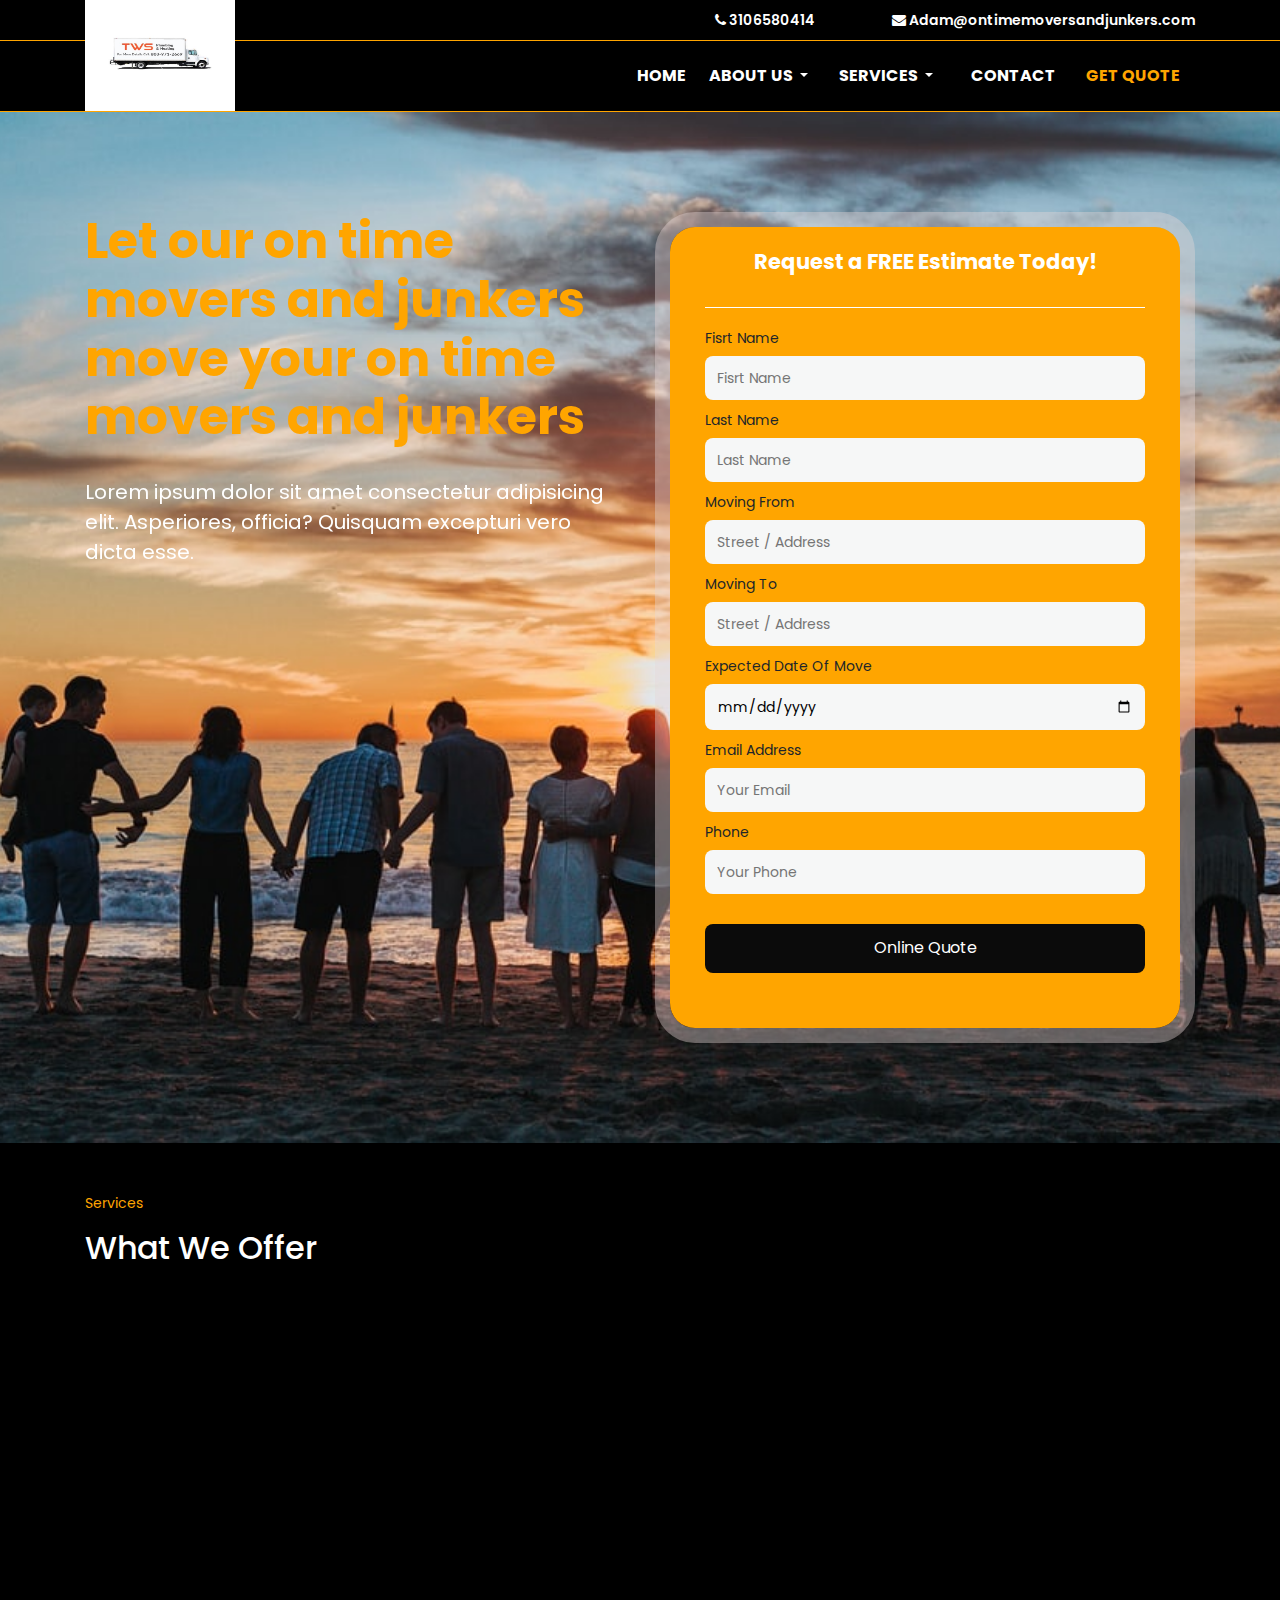
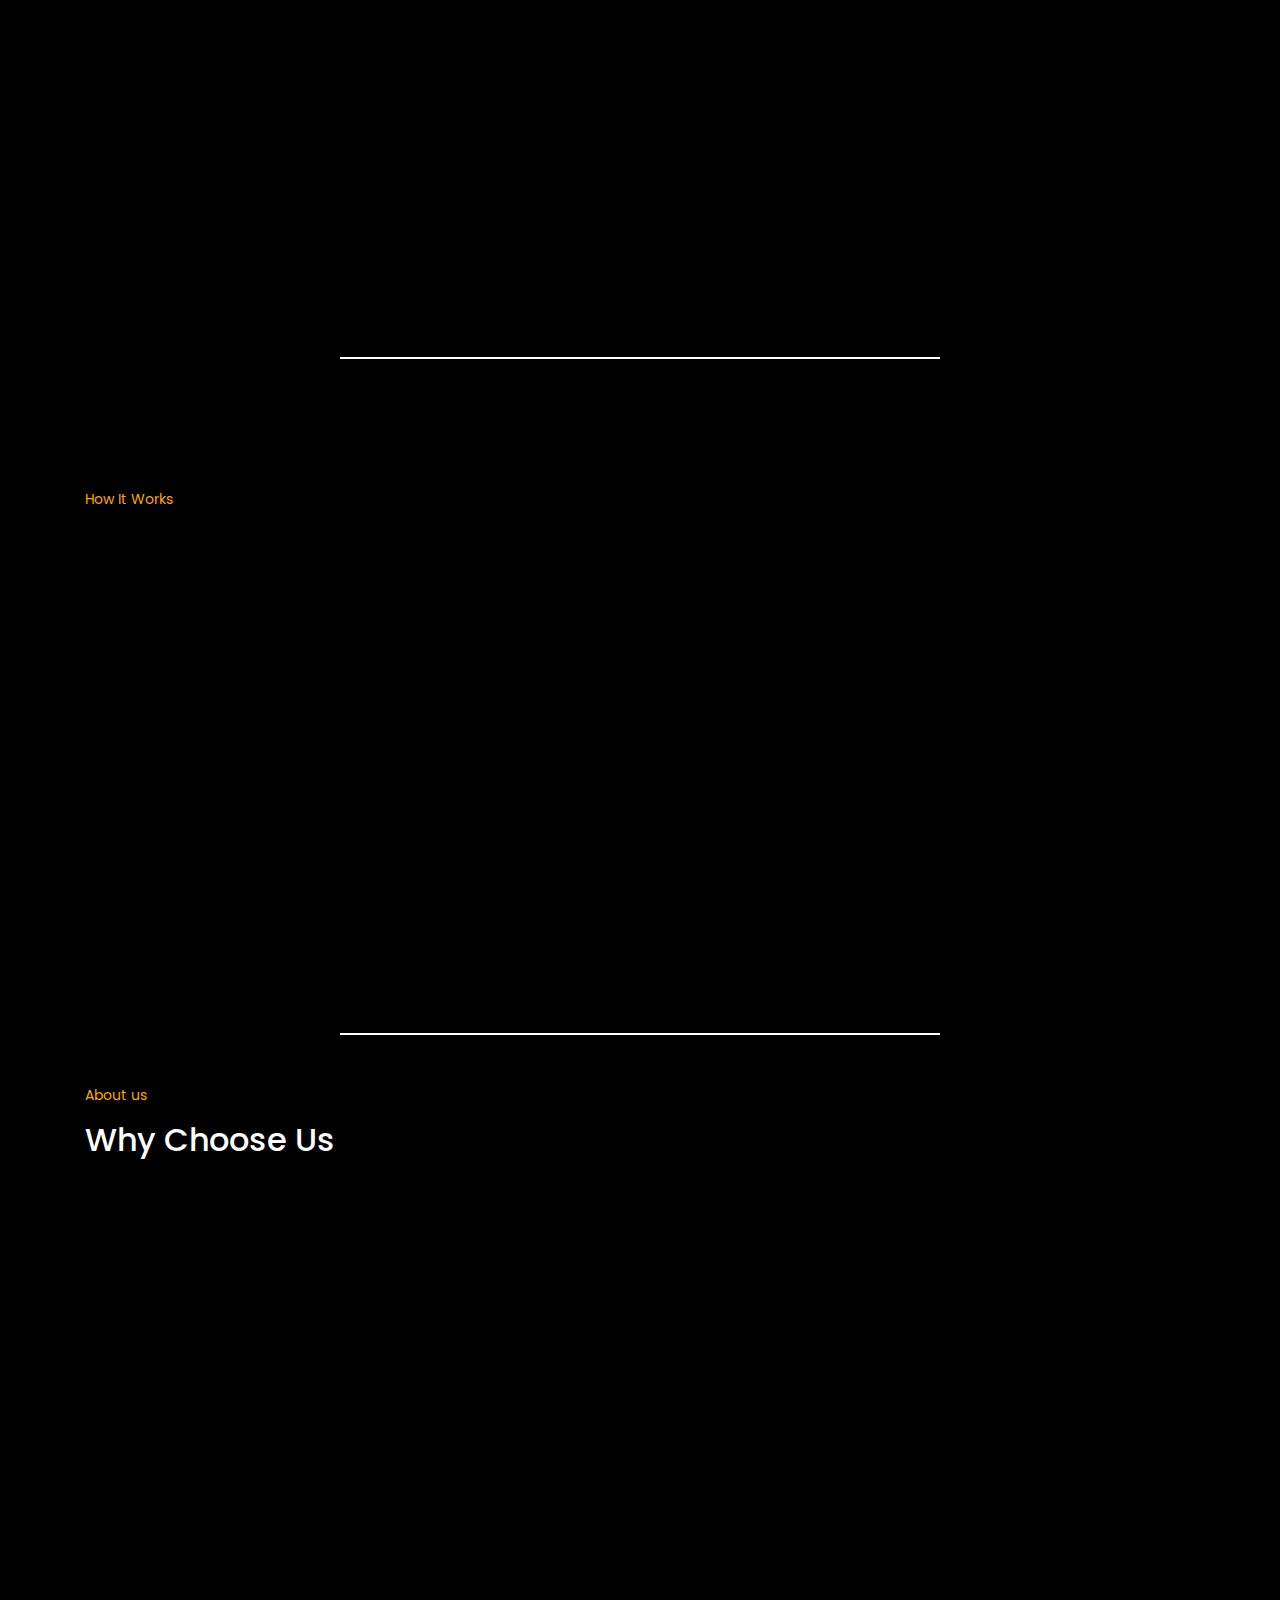
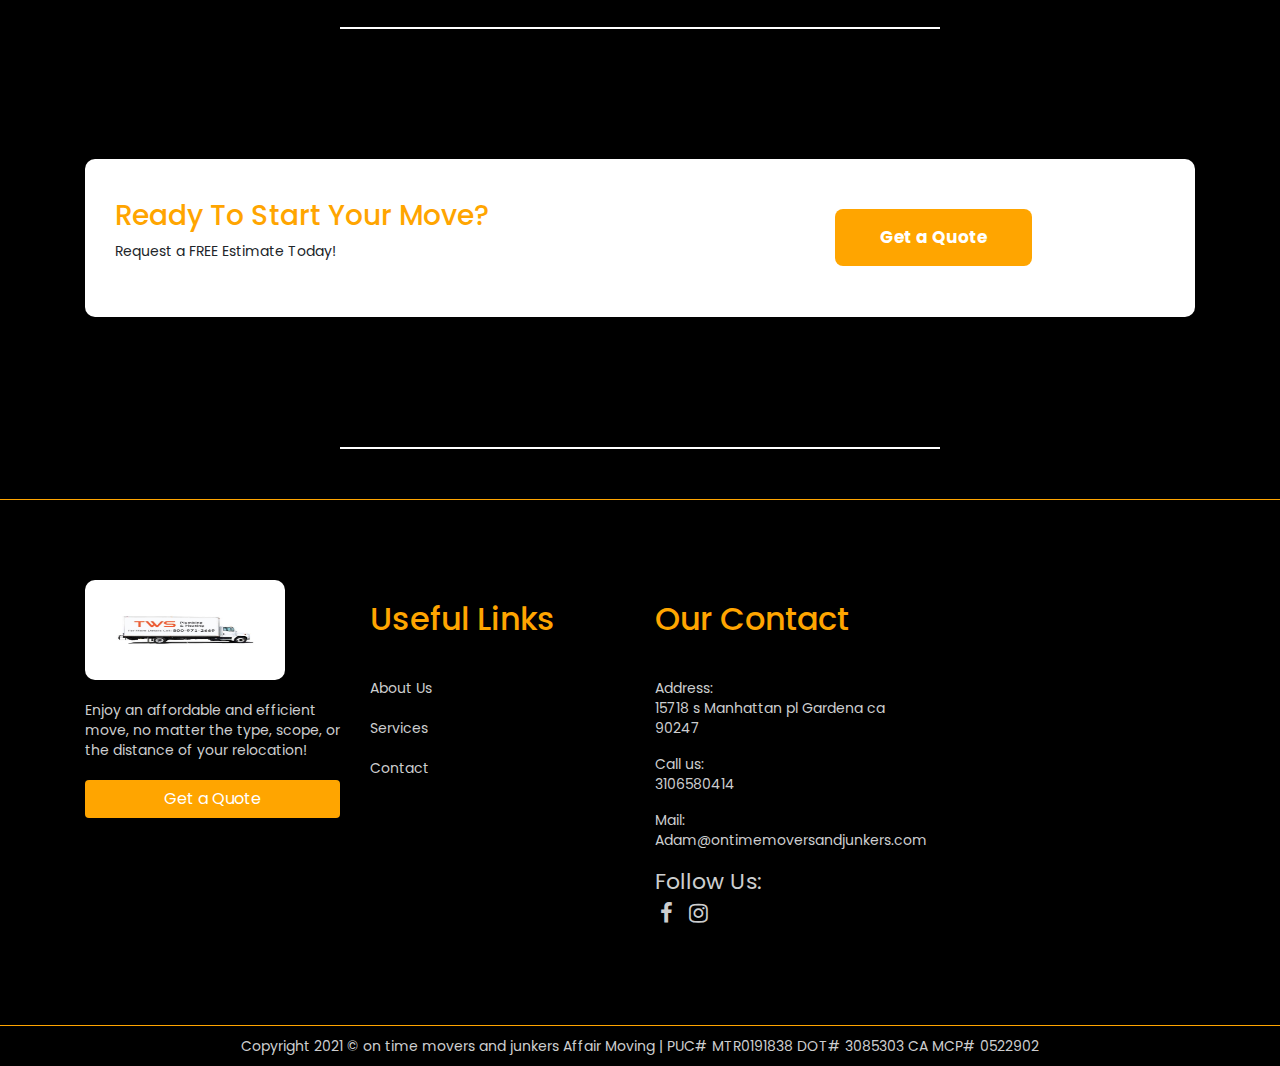
<file: index.html>
<!DOCTYPE html>
<html lang="en">

<head>
  <meta charset="UTF-8">
  <meta name="viewport" content="width=device-width, initial-scale=1.0">
  <title>Home</title>
  <!-- <link rel="stylesheet" href="https://cdnjs.cloudflare.com/ajax/libs/animate.css/4.1.1/animate.min.css" /> -->
  <link href="https://unpkg.com/aos@2.3.1/dist/aos.css" rel="stylesheet">
  <link rel="stylesheet" href="./css/font-awesome.min.css">
  <link rel="stylesheet" href="./css/bootstrap.min.css">
  <link rel="stylesheet" href="./css/style.css">
  <link rel="stylesheet" href="./css/global.css">
</head>

<body>

  <!-- Start Top Bar -->
  <div class="top-bar">
    <div class="container">
      <div class="row">
        <div class="col-lg-6 media-hide"></div>
        <div class="col-lg-6 co-md-12">
          <div class="widjet-top-bar">
            <div class="row text-right">
              <div class="col-md-4 ">
                <span><i class="fa fa-phone" aria-hidden="true"></i></span>
                <a href="tel:+3106580414"> 3106580414</a>
              </div>
              <div class="col-md-8">
                <span><i class="fa fa-envelope" aria-hidden="true"></i></span>
                <a href="mailto:Adam@ontimemoversandjunkers.com"> Adam@ontimemoversandjunkers.com</a>
              </div>
            </div>
          </div>
        </div>
      </div>
    </div>
  </div>
  <!-- End Top Bar -->

  <!-- Start Navbar  -->
  <nav class="navbar navbar-expand-lg navbar-dark">
    <div class="container">
      <a class="navbar-brand" href="./index.html">
        <img class="img-fluid" width="100px" height="100px" src="./images/logo/index.jpeg" alt="">
      </a>
      <button class="navbar-toggler" type="button" data-toggle="collapse" data-target="#navbarSupportedContent"
        aria-controls="navbarSupportedContent" aria-expanded="false" aria-label="Toggle navigation">
        <span class="navbar-toggler-icon"></span>
      </button>

      <div class="collapse navbar-collapse" id="navbarSupportedContent">
        <ul class="navbar-nav ml-auto">
          <li class="nav-item">
            <a class="nav-link" href="./index.html">Home </a>
          </li>
          <li class="nav-item dropdown active">
            <a class="nav-link dropdown-toggle" href="./about-us.html" id="navbarDropdown">
              About Us
            </a>
            <div class="dropdown-menu" aria-labelledby="navbarDropdown">
              <a class="dropdown-item" href="./testimonials.html">Testimonials</a>
            </div>
          </li>
          <li class="nav-item dropdown ">
            <a class="nav-link dropdown-toggle" href="./services.html" id="navbarDropdown" aria-haspopup="true">
              Services
            </a>
            <div class="dropdown-menu" aria-labelledby="navbarDropdown">
              <a class="dropdown-item" href="./commercial.html">Commercial Movers</a>
              <a class="dropdown-item" href="#">Residential Movers</a>
              <a class="dropdown-item" href="#">Last Minute Movers</a>
              <a class="dropdown-item" href="#">Local Movers</a>
              <a class="dropdown-item" href="#">Long Distance Movers</a>
              <a class="dropdown-item" href="#">Loading and Unloading Services</a>
            </div>
          </li>
          <li class="nav-item">
            <a class="nav-link" href="./contact-us.html">Contact</a>
          </li>
          <li class="nav-item">
            <a class="nav-link" style="color: orange !important;" href="#" data-toggle="modal" data-target="#get-quote"> Get Quote</a>
          </li>
        </ul>
      </div>
    </div>
  </nav>
  <!-- End Navbar -->

  <!-- Start Header -->
  <div class="main-header">
    <div class="container">
      <div class="row">
        <!-- Start Header Bolg -->
        <div class="col-md-6">
          <div class="header-blog">
            <h1 data-aos="fade-right" data-aos-easing="ease-in-out"> Let our on time movers and junkers move your on time movers and junkers</h1>
            <p data-aos="fade-right" data-aos-easing="ease-in-out"> Lorem ipsum dolor sit amet consectetur adipisicing
              elit. Asperiores, officia? Quisquam excepturi vero
              dicta esse.</p>
          </div>
        </div>
        <!-- Start Header Forme -->
        <div class="col-md-6">
          <div class="header-form" data-aos="fade-left" data-aos-easing="ease-in-out">
            <form action="">
              <p>Request a FREE Estimate Today!</p>

              <div class="mainform">
                <label for="name-from">Fisrt Name</label>
                <input type="text" name="name-from" id="" placeholder="Fisrt Name">
                <label for="last-from">Last Name</label>
                <input type="text" name="last-from" id="" placeholder="Last Name">
                <label for="address1">Moving From</label>
                <input type="text" name="address1" id="" placeholder="Street / Address ">
                <label for="address2">Moving To</label>
                <input type="text" name="address2" id="" placeholder="Street / Address ">
                <label for="moving-date">Expected Date Of Move </label>
                <input type="date" name="moving-date" id="">
                <label for="m-date">
                  Email Address</label>
                <input type="email" name="m-date" id="" placeholder="Your Email">
                <label for="m-messge">
                  Phone </label>
                <input type="text" name="m-phone" id="" placeholder="Your Phone">
                <!-- <label for="text-area">Details Of Your Move </label>
                <textarea name="text-area" id="" cols="30" rows="10" placeholder="Message"></textarea> -->
                <button class="btn-get-quote btn-dark">Online Quote</button>
              </div>
            </form>
          </div>
        </div>
      </div>
    </div>
  </div>
  <!-- End Header -->

  <!-- Start Services -->
  <div class="offer-serve">
    <div class="container">
      <p class="mini-title">Services</p>
      <h2 class="main-title">What We Offer</h2>
      <div class="row">
        <div class="col-md-4">
          <div class="offer-blog" data-aos="fade-right" data-aos-easing="ease-in-out">
            <a href="#">
              <img class="img-fluid" src="./images/offer/commercial_move.jpg" alt="">
              <h3>Commercial Movers </h3>
              <p>Keep your business functioning while moving your premises with our experienced commercial moving crew
                keeping things in order.</p>

              <span class="fa fa-arrow-right"></span>
            </a>
          </div>
        </div>

        <div class="col-md-4">
          <div class="offer-blog" data-aos="fade-up" data-aos-easing="ease-in-out">
            <a href="#">
              <img class="img-fluid" src="./images/offer/residential_move.jpg" alt="">
              <h3>Residential Movers </h3>
              <p>Enjoy a smooth and stress-free relocation of your home - on time movers and junkers Affair Moving will take care of your
                move while you take care of your on time movers and junkers.</p>

              <span class="fa fa-arrow-right"></span>
            </a>
          </div>
        </div>

        <div class="col-md-4">
          <div class="offer-blog" data-aos="fade-left" data-aos-easing="ease-in-out">
            <a href="#">
              <img class="img-fluid" src="./images/offer/last_minute_move.jpg" alt="">
              <h3>Last Minute Movers</h3>
              <p>Moving in a rush? This type of situation is not a cause for concern - you can relax with our
                experienced last-minute movers by your side.</p>

              <span class="fa fa-arrow-right"></span>
            </a>
          </div>
        </div>
      </div>
    </div>
  </div>
  <!-- End Services -->




  <!-- Start Border Section -->
  <div class="border-section"></div>
  <!-- End Border Section -->

  <!-- Start Section How It works -->
  <div class="how-work">
    <div class="container">
      <p class="mini-title">How It Works</p>
      <h2 class="main-title" data-aos="fade-right" data-aos-easing="ease-in-out">Your Moving Process</h2>
      <div class="row">
        <div class="col-md-4">
          <div class="works-blog" data-aos="fade-up" data-aos-easing="ease-in-out">
            <img class="img-fluid" src="./images/how-work/1-1.png" alt="">
            <h3>Contact Us</h3>
            <p>Get in touch with us: give us a call, e-mail us, or fill in a free, non-obligatory moving estimate on our
              website.</p>
          </div>
        </div>
        <div class="col-md-4">
          <div class="works-blog" data-aos="fade-up" data-aos-easing="ease-in-out">
            <img class="img-fluid" src="./images/how-work/2-1.png" alt="">
            <h3>Tell us about your moving needs</h3>
            <p>Let us know about the type of your move, its particularities, and the distance involved.</p>
          </div>
        </div>
        <div class="col-md-4">
          <div class="works-blog" data-aos="fade-up" data-aos-easing="ease-in-out">
            <img class="img-fluid" src="./images/how-work/3-1.png" alt="">
            <h3>Enjoy a safe, stress-free move</h3>
            <p>Sit back and enjoy your moving process while our reliable moving team tackles the challenges of your
              move.</p>
          </div>
        </div>
      </div>
    </div>
  </div>
  <!-- End Section How It works -->


  <!-- Start Border Section -->
  <div class="border-section"></div>
  <!-- End Border Section -->

  <!-- Start Section WHy Choose Us -->
  <div class="why-choose-us">
    <div class="container">
      <p class="mini-title">About us</p>
      <h2 class="main-title">Why Choose Us</h2>
      <div class="row">
        <div class="col-md-6">
          <div class="blog-choosing" data-aos="fade-up" data-aos-easing="ease-in-out">
            <p>As a knowledgeable and experienced moving company, on time movers and junkers Affair Moving has been proudly serving the
              Southern California region for many years. We understand how every single move requires special attention,
              which is why we boast a long line of satisfied customers. From commercial to residential moves,
              last-minute relocations to loading and unloading services – our team of professionals will get the job
              done. Rely on us and let experience, reputability, and reliability take over!</p>

            <a class="read-more" href="#">Read More <span class="fa fa-arrow-right"></span></a>
          </div>
        </div>
        <div class="col-md-6">
          <div class="choosing-img" data-aos="fade-left" data-aos-easing="ease-in-out">
            <img class="img-fluid" src="./images/why-choos-us/about-us-img.jpg" alt="">
          </div>
        </div>
      </div>
    </div>
  </div>

  <!-- End Section WHy Choose Us -->

  <!-- Start Border Section -->
  <div class="border-section"></div>
  <!-- End Border Section -->

  <!-- Start Section Ready To Start -->
  <div class="banner-section">
    <div class="container">
      <div class="hold-banner">
        <div class="row">
          <div class="col-md-8">
            <h3>Ready To Start Your Move?</h3>
            <p>Request a FREE Estimate Today!</p>
          </div>
          <div class="col-md-4">
            <div class="banner-btn">
              <a href="#">Get a Quote</a>
            </div>
          </div>
        </div>
      </div>
    </div>
  </div>
  <!-- End Section Ready To Start -->

  <!-- Start Border Section -->
  <div class="border-section"></div>
  <!-- End Border Section -->

  <!-- Start Footer -->
  <div class="footer">
    <div class="container">
      <div class="row">
        <div class="col-md-3">
          <div class="logo-footer">
            <img class="img-fluid" src="./images/logo/index.jpeg" alt="">
          </div>
          <div class="summery-footer">
            <p>Enjoy an affordable and efficient move, no matter the type, scope, or the distance of your relocation!</p>
          </div>
          <div class="btn-footer">
            <a href="#" class="get-quote-f btn" data-toggle="modal" data-target="#get-quote">Get a Quote</a>
          </div>
        </div>

        <!-- Start Useful links -->
        <div class="col-md-3">
          <div class="usful-links">
            <h2 class="head-footer">Useful Links</h2>
            <ul class="list-unstyled">
              <li><a href="./about-us.html">About Us</a></li>
              <li><a href="services.html">Services</a></li>
              <li><a href="./contact-us.html">Contact</a></li>
            </ul>
          </div>
        </div>
        <!-- End Useful links -->

        <!-- Start Our Contact -->
        <div class="col-md-3">
          <div class="our-contact">
            <h2 class="head-footer">Our Contact</h2>
            <div class="address-footer">
              <span>Address:</span>
              <p>15718 s Manhattan pl
                Gardena ca 90247</p>
            </div>
            <div class="calls-footer">
              <span>Call us:</span>
              <p><a href="sms:0201012370014">3106580414</a></p>
            </div>
            <div class="mail-footer">
              <span>Mail:</span>
              <p><a href="mailTo:Adam@ontimemoversandjunkers.com">Adam@ontimemoversandjunkers.com</a></p>
            </div>
            <div class="follow-footer">
              <span>Follow Us:</span>
              <p><a href="#">
                  <span class="fa fa-facebook"></span>
                </a>
                <a href="#"><span class="fa fa-instagram"></span></a>
              </p>
            </div>
          </div>
        </div>
        <!-- End Our Contact -->

        <!-- Start Our Map -->
        <div class="col-md-3">
          <div class="map-footer">
            <a href="#">
              <iframe
                src="https://www.google.com/maps/embed?pb=!1m26!1m12!1m3!1d13904.04623033552!2d30.859884973496964!3d29.39921796394377!2m3!1f0!2f0!3f0!3m2!1i1024!2i768!4f13.1!4m11!3e6!4m3!3m2!1d29.3934638!2d30.8677723!4m5!1s0x1459773abf5f1a99%3A0xa0582ef953031f28!2z2LTYsdmD2Kkg2KfZhNij2YfYsdin2YUg2YTZhNiq2KzYp9ix2Ycg2YjYp9mE2KrZiNiy2YrYuSDZiNin2YTYqtmI2YPZitmE2KfYqiDYp9mE2KrYrNin2LHZitip!3m2!1d29.390962499999997!2d30.8710131!5e0!3m2!1sen!2seg!4v1611556887513!5m2!1sen!2seg"
                width="600" height="450" frameborder="0" style="border:0;" allowfullscreen="" aria-hidden="false"
                tabindex="0"></iframe>
            </a>
          </div>
        </div>

        <!-- End Our Map -->
      </div>
    </div>
  </div>
  <!-- End Footer -->

  <!-- Start Copy Rights -->
  <div class="copy-rights text-center">
    <p>Copyright 2021 © on time movers and junkers Affair Moving | PUC# MTR0191838 DOT# 3085303 CA MCP# 0522902</p>
  </div>
  <!-- End Copy Rights -->



  <!-- Modal -->
  <div class="modal fade" id="get-quote" tabindex="-1" role="dialog" aria-labelledby="get-quoteTitle"
    aria-hidden="true">
    <div class="modal-dialog modal-dialog-centered" role="document">
      <div class="modal-content">
        <div class="modal-body">
          <!-- Start Form Storge -->
          <div class="form-storge">
            <h3 class="storge-title text-center">Ready to get Moveing?
              get your free quote</h3>
            <hr>

            <!-- Start Main Form  -->
            <div class="main-form">
              <div class="row text-primary" style="font-size: 20px;">
                <div class="col-md-4 text-center">
                  <p><span class="fa fa-phone"></span></p>
                  <a href="tel:0201012370014">Call:01012370014</a>
                </div>
                <div class="col-md-4 text-center">
                  <p><span class="fa fa-comment"></span></p>
                  <a href="sms:0201012370014">text:052012370014</a>
                </div>
                <div class="col-md-4 text-center">
                  <p><span class="fa fa-list"></span></p>
                  <a href="tel:0201012370014">Online Quote</a>
                </div>
              </div>
            </div>
            <!-- ENd Main Form  -->

          </div>
          <!-- End Form Storge -->
        </div>
      </div>
    </div>
  </div>
  <!-- End Modal -->

  <script src="./js/jquery-3.4.0.min.js"></script>
  <script src="./js/bootstrap.bundle.min.js"></script>
  <script src="https://unpkg.com/aos@2.3.1/dist/aos.js"></script>
  <script src="./js/app.js"></script>

</body>

</html>
</file>
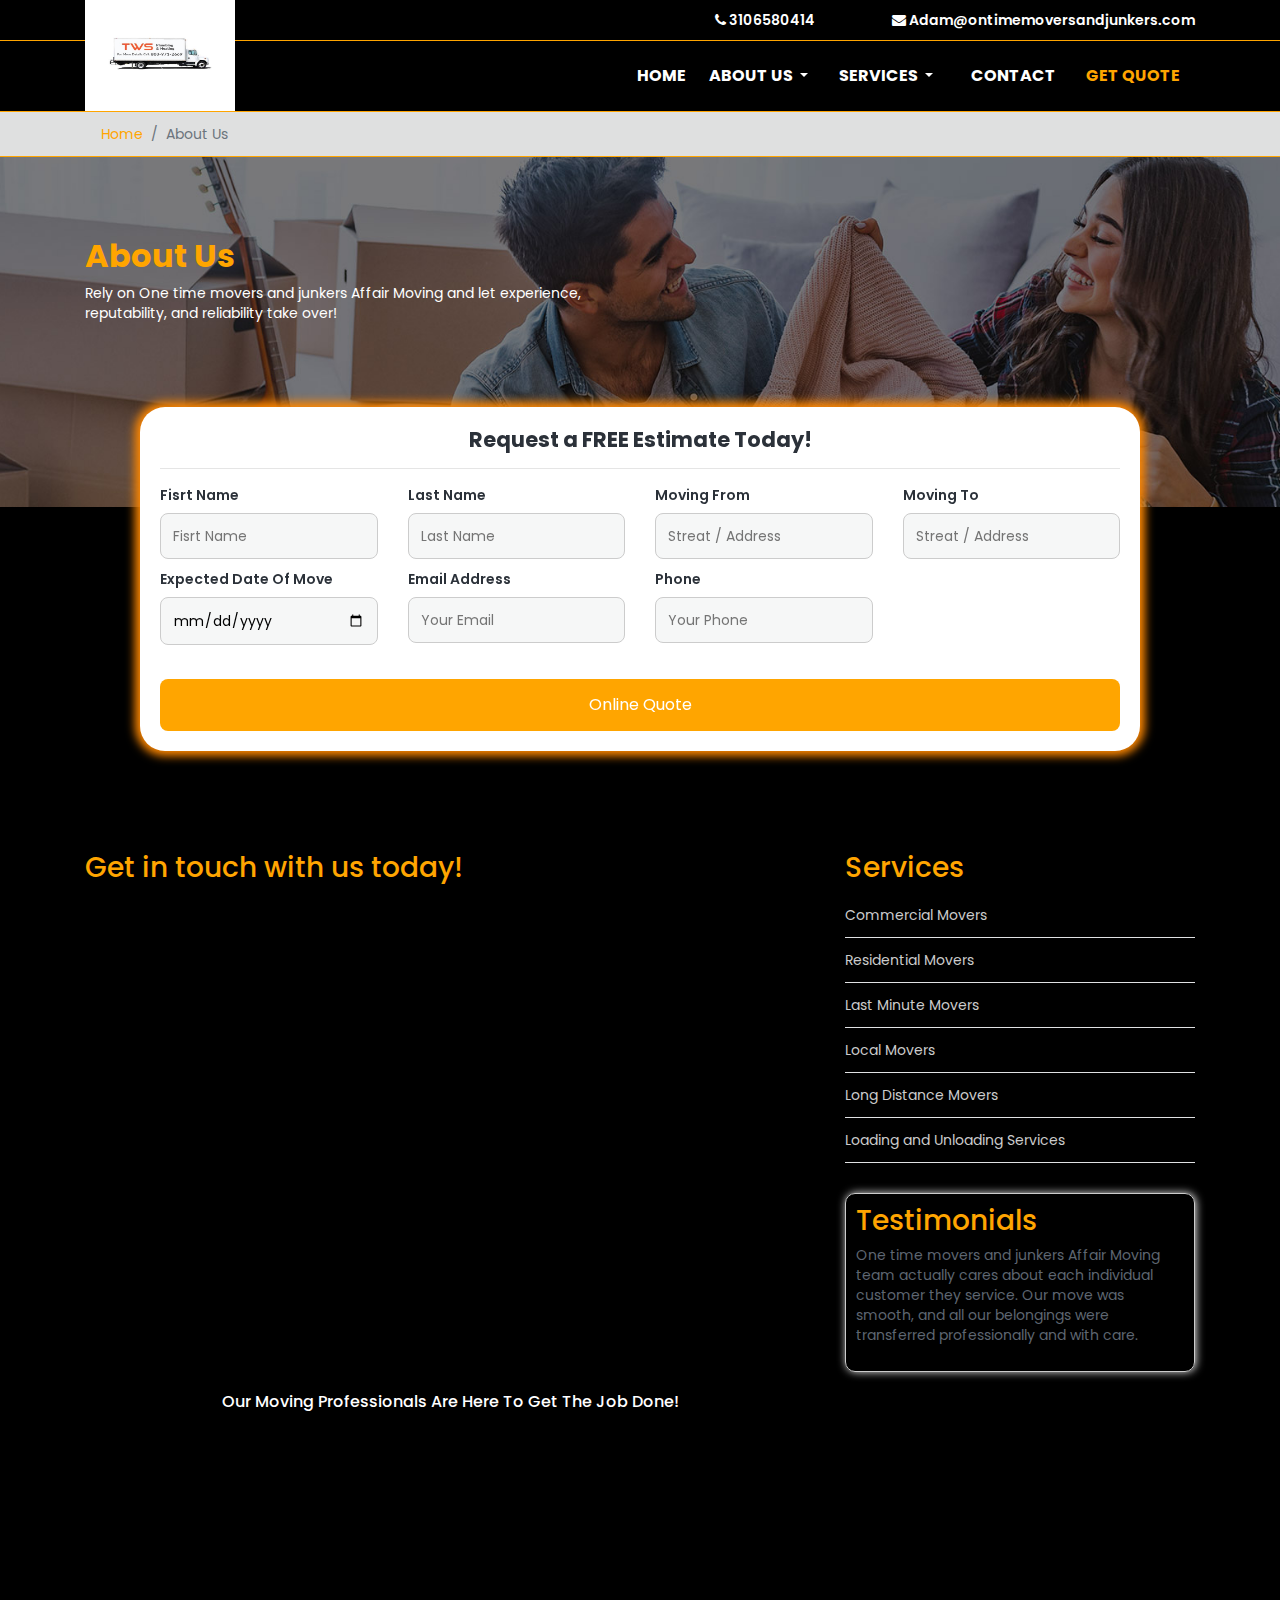
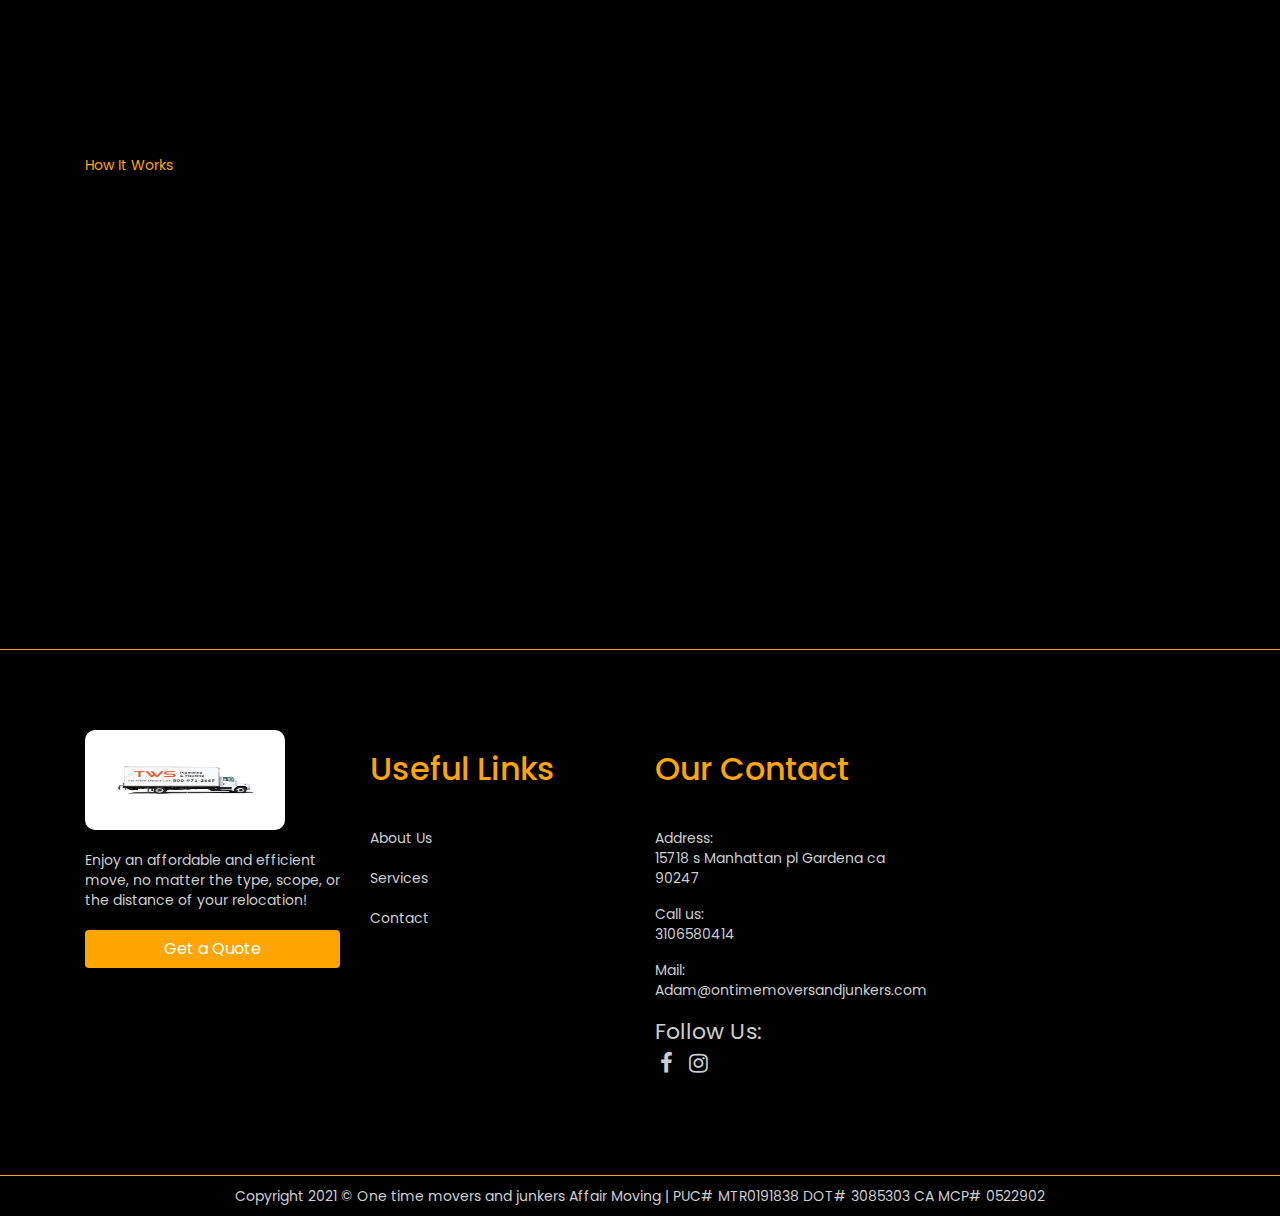
<file: about-us.html>
<!DOCTYPE html>
<html lang="en">

<head>
  <meta charset="UTF-8">
  <meta name="viewport" content="width=device-width, initial-scale=1.0">
  <title>About Us</title>

  <link href="https://unpkg.com/aos@2.3.1/dist/aos.css" rel="stylesheet">
  <link rel="stylesheet" href="./css/font-awesome.min.css">
  <link rel="stylesheet" href="./css/bootstrap.min.css">
  <link rel="stylesheet" href="./css/about-us.css">
  <link rel="stylesheet" href="./css/global.css">
</head>

<body>

  <!-- Start Top Bar -->
  <div class="top-bar">
    <div class="container">
      <div class="row">
        <div class="col-lg-6 media-hide"></div>
        <div class="col-lg-6 co-md-12">
          <div class="widjet-top-bar">
            <div class="row text-right">
              <div class="col-md-4 ">
                <span><i class="fa fa-phone" aria-hidden="true"></i></span>
                <a href="tel:+3106580414"> 3106580414</a>
              </div>
              <div class="col-md-8">
                <span><i class="fa fa-envelope" aria-hidden="true"></i></span>
                <a href="mailto:Adam@ontimemoversandjunkers.com"> Adam@ontimemoversandjunkers.com</a>
              </div>
            </div>
          </div>
        </div>
      </div>
    </div>
  </div>
  <!-- End Top Bar -->

  <!-- Start Navbar  -->
  <nav class="navbar navbar-expand-lg navbar-dark">
    <div class="container">
      <a class="navbar-brand" href="./index.html">
        <img class="img-fluid" width="100px" height="100px" src="./images/logo/index.jpeg" alt="">
      </a>
      <button class="navbar-toggler" type="button" data-toggle="collapse" data-target="#navbarSupportedContent"
        aria-controls="navbarSupportedContent" aria-expanded="false" aria-label="Toggle navigation">
        <span class="navbar-toggler-icon"></span>
      </button>

      <div class="collapse navbar-collapse" id="navbarSupportedContent">
        <ul class="navbar-nav ml-auto">
          <li class="nav-item">
            <a class="nav-link" href="./index.html">Home </a>
          </li>
          <li class="nav-item dropdown active">
            <a class="nav-link dropdown-toggle" href="./about-us.html" id="navbarDropdown">
              About Us
            </a>
            <div class="dropdown-menu" aria-labelledby="navbarDropdown">
              <a class="dropdown-item" href="./testimonials.html">Testimonials</a>
            </div>
          </li>
          <li class="nav-item dropdown ">
            <a class="nav-link dropdown-toggle" href="./services.html" id="navbarDropdown">
              Services
            </a>
            <div class="dropdown-menu" aria-labelledby="navbarDropdown">
              <a class="dropdown-item" href="./commercial.html">Commercial Movers</a>
              <a class="dropdown-item" href="#">Residential Movers</a>
              <a class="dropdown-item" href="#">Last Minute Movers</a>
              <a class="dropdown-item" href="#">Local Movers</a>
              <a class="dropdown-item" href="#">Long Distance Movers</a>
              <a class="dropdown-item" href="#">Loading and Unloading Services</a>
            </div>
          </li>
          <li class="nav-item">
            <a class="nav-link" href="./contact-us.html">Contact</a>
          </li>
          <li class="nav-item">
            <a class="nav-link " style="color: orange !important;" href="#" data-toggle="modal" data-target="#get-quote">Get Quote</a>
          </li>
        </ul>
      </div>
    </div>
  </nav>
  <!-- End Navbar -->

  <!-- Start BreadCrumb -->
  <nav class="breadcrumbs" aria-label="breadcrumb">
    <div class="container">
      <ol class="breadcrumb">
        <li class="breadcrumb-item"><a href="./index.html">Home</a></li>
        <li class="breadcrumb-item active" aria-current="page">About Us</li>
      </ol>
    </div>
  </nav>
  <!-- End BreadCrumb -->


  <!-- Start Head-pages -->
  <div class="head-pages"
    style="background: url(./images/about-us/about_us_image.jpeg) no-repeat center ;background-size: cover;height: 350px;">
    <div class="container">
      <div class="content-head">
        <h2 class="head-page-title">About Us</h2>
        <p class="head-page-summery">Rely on One time movers and junkers Affair Moving and let experience, reputability, and reliability take over!</p>
      </div>
    </div>

  </div>
  <!-- End Head-pages -->
  <!-- Start Form Storge -->
  <div class="form-storge" data-aos="fade-up" data-aos-easing="ease-in-out">
    <h3 class="storge-title text-center">Request a FREE Estimate Today!</h3>
    <hr>

    <!-- Start Main Form  -->
    <div class="main-form">
      <form action="">
        <div class="row">
          <div class="col-md-3">
            <label for="name-from">Fisrt Name</label>
            <input type="text" name="name-from" id="" placeholder="Fisrt Name">
          </div>
          <div class="col-md-3">
            <label for="last-from">Last Name</label>
            <input type="text" name="last-from" id="" placeholder="Last Name">
          </div>
          <div class="col-md-3">
            <label for="m-from">Moving From</label>
            <input type="text" name="m-from" id="" placeholder="Streat / Address">
          </div>
          <div class="col-md-3">
            <label for="m-to">
              Moving To </label>
            <input type="text" name="m-to" id="" placeholder="Streat / Address">
          </div>
          <div class="col-md-3">
            <label for="m-date">
              Expected Date Of Move</label>
            <input type="date" name="m-date" id="" placeholder="Streat / Address">
          </div>
          <div class="col-md-3">
            <label for="m-date">
              Email Address</label>
            <input type="email" name="m-date" id="" placeholder="Your Email">
          </div>
          <div class="col-md-3">
            <label for="m-messge">
              Phone </label>
            <input type="text" name="m-phone" id="" placeholder="Your Phone">
            <!-- <textarea name="" id="" placeholder="Message"></textarea> -->
          </div>
        </div>
        <div>
          <button class="btn btn-head-form">Online Quote</button>
        </div>
      </form>
    </div>
    <!-- ENd Main Form  -->

  </div>
  <!-- End Form Storge -->

  <!-- Start Wrapping Content -->
  <div class="wrapping-content">
    <div class="container">
      <div class="row">
        <div class="col-md-8">
          <div class="main-body-content">
            <h3 class="title">Get in touch with us today!</h3>
            <img class="img-fluid" src="./images/about-us/moving-homes-removals-company.jpg" data-aos="fade-right"
              data-aos-easing="ease-in-out" alt="">
            <h6 class="text-center capture">Our moving professionals are here to get the job done!</h6>
            <div data-aos="fade-up" data-aos-easing="ease-in-out">
              <p>
                One time movers and junkers Affair Moving is a knowledgeable and experienced moving company, proudly serving the Southern California region. It does not matter the type of moving you need – from commercial to residential moves, from last minute moves to loading and unloading services – our team of professionals will get the job done. We care about every one of our clients, because they are our neighbors and friends as well. Our team knows how overwhelming and stressful a move can be. Therefore, you can depend on our experts knowing that we will take care of your properties as if they were our own.

                Our estimates are more accurate than other moving companies. Therefore, you can be assured that you’ll be paying close to the price that you’re quoted. Also, all quotes are put in writing so that you can have documentation of the agreement before the commencement of work. What has made One time movers and junkers Affair Moving so prosperous and successful in our many years of serving the California area is knowing that every move requires special attention. We always personalize our services so that your move is as easy as possible and you get exactly what you need from us.
              </p>
             
            </div>
          </div>
        </div>
        <div class="col-md-4">
          <div class="sidebar">
            <h3 class="title-sidebar">Services</h3>

            <ul class="list-unstyled links-sidebar">
              <li><a href="#">Commercial Movers</a></li>
              <li><a href="#">Residential Movers</a></li>
              <li><a href="#">Last Minute Movers</a></li>
              <li><a href="#">Local Movers</a></li>
              <li><a href="#">Long Distance Movers</a></li>
              <li><a href="#">Loading and Unloading Services</a></li>
            </ul>


            <div class="testimonial-summery">
              <h3 class="title-sidebar">Testimonials</h3>
              <p>One time movers and junkers Affair Moving team actually cares about each individual customer they service. Our move was
                smooth, and all our belongings were transferred professionally and with care.</p>
            </div>
          </div>
        </div>
      </div>
    </div>
  </div>
  <!-- End Wrapping Content -->

  <!-- Start Section How It works -->
  <div class="how-work">
    <div class="container">
      <p class="mini-title">How It Works</p>
      <h2 class="main-title" data-aos="fade-right" data-aos-easing="ease-in-out">Your Moving Process</h2>
      <div class="row">
        <div class="col-md-4">
          <div class="works-blog" data-aos="fade-up" data-aos-easing="ease-in-out">
            <img class="img-fluid" src="./images/how-work/1-1.png" alt="">
            <h3>Contact Us</h3>
            <p>Get in touch with us: give us a call, e-mail us, or fill in a free, non-obligatory moving estimate on our
              website.</p>
          </div>
        </div>
        <div class="col-md-4">
          <div class="works-blog" data-aos="fade-up" data-aos-easing="ease-in-out">
            <img class="img-fluid" src="./images/how-work/2-1.png" alt="">
            <h3>Tell us about your moving needs</h3>
            <p>Let us know about the type of your move, its particularities, and the distance involved.</p>
          </div>
        </div>
        <div class="col-md-4">
          <div class="works-blog" data-aos="fade-up" data-aos-easing="ease-in-out">
            <img class="img-fluid" src="./images/how-work/3-1.png" alt="">
            <h3>Enjoy a safe, stress-free move</h3>
            <p>Sit back and enjoy your moving process while our reliable moving team tackles the challenges of your
              move.</p>
          </div>
        </div>
      </div>
    </div>
  </div>
  <!-- End Section How It works -->

  <!-- Start Footer -->
  <div class="footer">
    <div class="container">
      <div class="row">
        <div class="col-md-3">
          <div class="logo-footer">
            <img class="img-fluid" src="./images/logo/index.jpeg" alt="">
          </div>
          <div class="summery-footer">
            <p>Enjoy an affordable and efficient move, no matter the type, scope, or the distance of your relocation!</p>
          </div>
          <div class="btn-footer">
            <a href="#" class="get-quote-f btn" data-toggle="modal" data-target="#get-quote">Get a Quote</a>
          </div>
        </div>

        <!-- Start Useful links -->
        <div class="col-md-3">
          <div class="usful-links">
            <h2 class="head-footer">Useful Links</h2>
            <ul class="list-unstyled">
              <li><a href="./about-us.html">About Us</a></li>
              <li><a href="services.html">Services</a></li>
              <li><a href="./contact-us.html">Contact</a></li>
            </ul>
          </div>
        </div>
        <!-- End Useful links -->

        <!-- Start Our Contact -->
        <div class="col-md-3">
          <div class="our-contact">
            <h2 class="head-footer">Our Contact</h2>
            <div class="address-footer">
              <span>Address:</span>
              <p>15718 s Manhattan pl
                Gardena ca 90247</p>
            </div>
            <div class="calls-footer">
              <span>Call us:</span>
              <p><a href="sms:3106580414">3106580414</a></p>
            </div>
            <div class="mail-footer">
              <span>Mail:</span>
              <p><a href="mailTo:Adam@ontimemoversandjunkers.com">Adam@ontimemoversandjunkers.com</a></p>
            </div>
            <div class="follow-footer">
              <span>Follow Us:</span>
              <p><a href="#">
                  <span class="fa fa-facebook"></span>
                </a>
                <a href="#"><span class="fa fa-instagram"></span></a>
              </p>
            </div>
          </div>
        </div>
        <!-- End Our Contact -->

        <!-- Start Our Map -->
        <div class="col-md-3">
          <div class="map-footer">
            <a href="#">
              <iframe
                src="https://www.google.com/maps/embed?pb=!1m26!1m12!1m3!1d13904.04623033552!2d30.859884973496964!3d29.39921796394377!2m3!1f0!2f0!3f0!3m2!1i1024!2i768!4f13.1!4m11!3e6!4m3!3m2!1d29.3934638!2d30.8677723!4m5!1s0x1459773abf5f1a99%3A0xa0582ef953031f28!2z2LTYsdmD2Kkg2KfZhNij2YfYsdin2YUg2YTZhNiq2KzYp9ix2Ycg2YjYp9mE2KrZiNiy2YrYuSDZiNin2YTYqtmI2YPZitmE2KfYqiDYp9mE2KrYrNin2LHZitip!3m2!1d29.390962499999997!2d30.8710131!5e0!3m2!1sen!2seg!4v1611556887513!5m2!1sen!2seg"
                width="600" height="450" frameborder="0" style="border:0;" allowfullscreen="" aria-hidden="false"
                tabindex="0"></iframe>
            </a>
          </div>
        </div>

        <!-- End Our Map -->
      </div>
    </div>
  </div>
  <!-- End Footer -->

  <!-- Start Copy Rights -->
  <div class="copy-rights text-center">
    <p>Copyright 2021 © One time movers and junkers Affair Moving | PUC# MTR0191838 DOT# 3085303 CA MCP# 0522902</p>
  </div>
  <!-- End Copy Rights -->

  <!-- Modal -->
  <div class="modal fade" id="get-quote" tabindex="-1" role="dialog" aria-labelledby="get-quoteTitle"
    aria-hidden="true">
    <div class="modal-dialog modal-dialog-centered" role="document">
      <div class="modal-content">
        <div class="modal-body">
          <!-- Start Form Storge -->
          <div class="form-storge">
            <h3 class="storge-title text-center">Ready to get Moveing?
              get your free quote</h3>
            <hr>

            <!-- Start Main Form  -->
            <div class="main-form">
              <div class="row text-primary" style="font-size: 20px;">
                <div class="col-md-4 text-center">
                  <p><span class="fa fa-phone"></span></p>
                  <a href="tel:3106580414">Call:3106580414</a>
                </div>
                <div class="col-md-4 text-center">
                  <p><span class="fa fa-comment"></span></p>
                  <a href="sms:3106580414">text:3106580414</a>
                </div>
                <div class="col-md-4 text-center">
                  <p><span class="fa fa-list"></span></p>
                  <a href="tel:3106580414">Online Quote</a>
                </div>
              </div>
            </div>
            <!-- ENd Main Form  -->

          </div>
          <!-- End Form Storge -->
        </div>
      </div>
    </div>
  </div>
  <!-- End Modal -->

  <script src="./js/jquery-3.4.0.min.js"></script>
  <script src="./js/bootstrap.bundle.min.js"></script>
  <script src="https://unpkg.com/aos@2.3.1/dist/aos.js"></script>
  <script src="./js/app.js"></script>
</body>

</html>
</file>
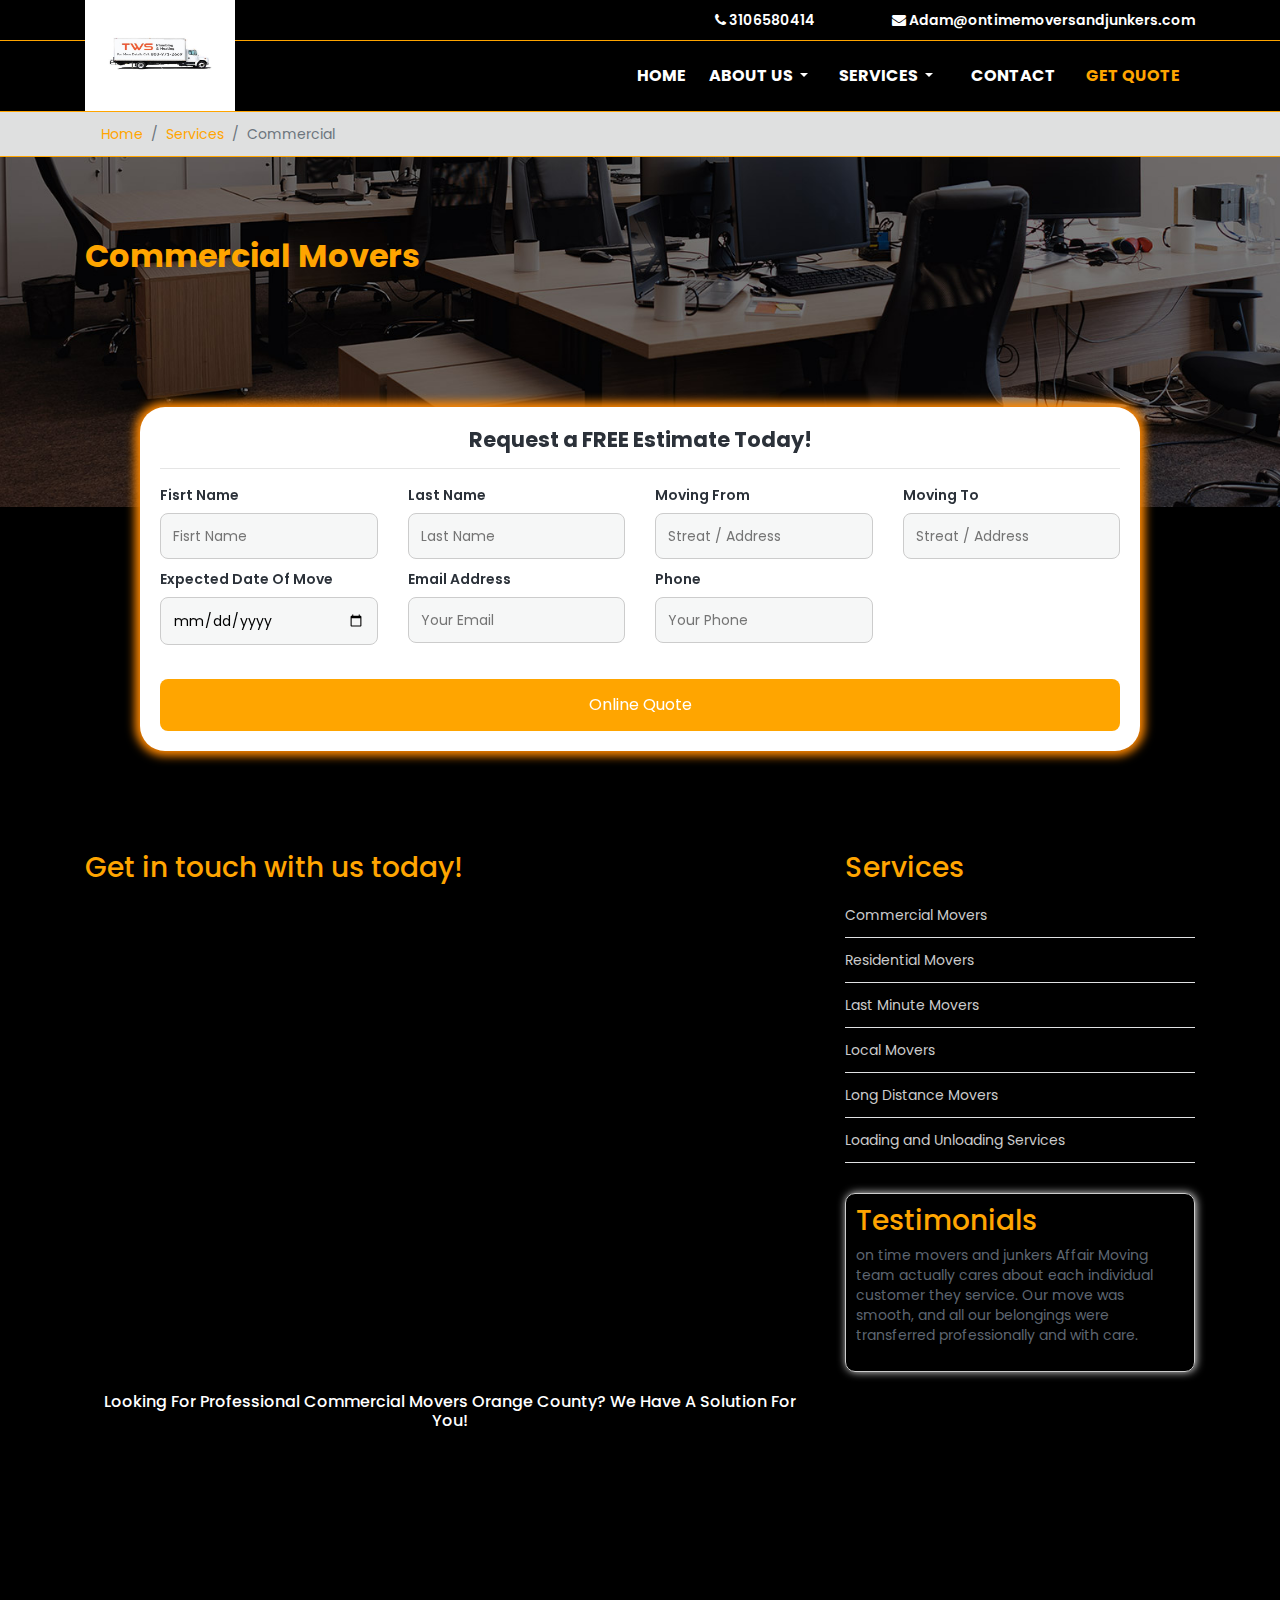
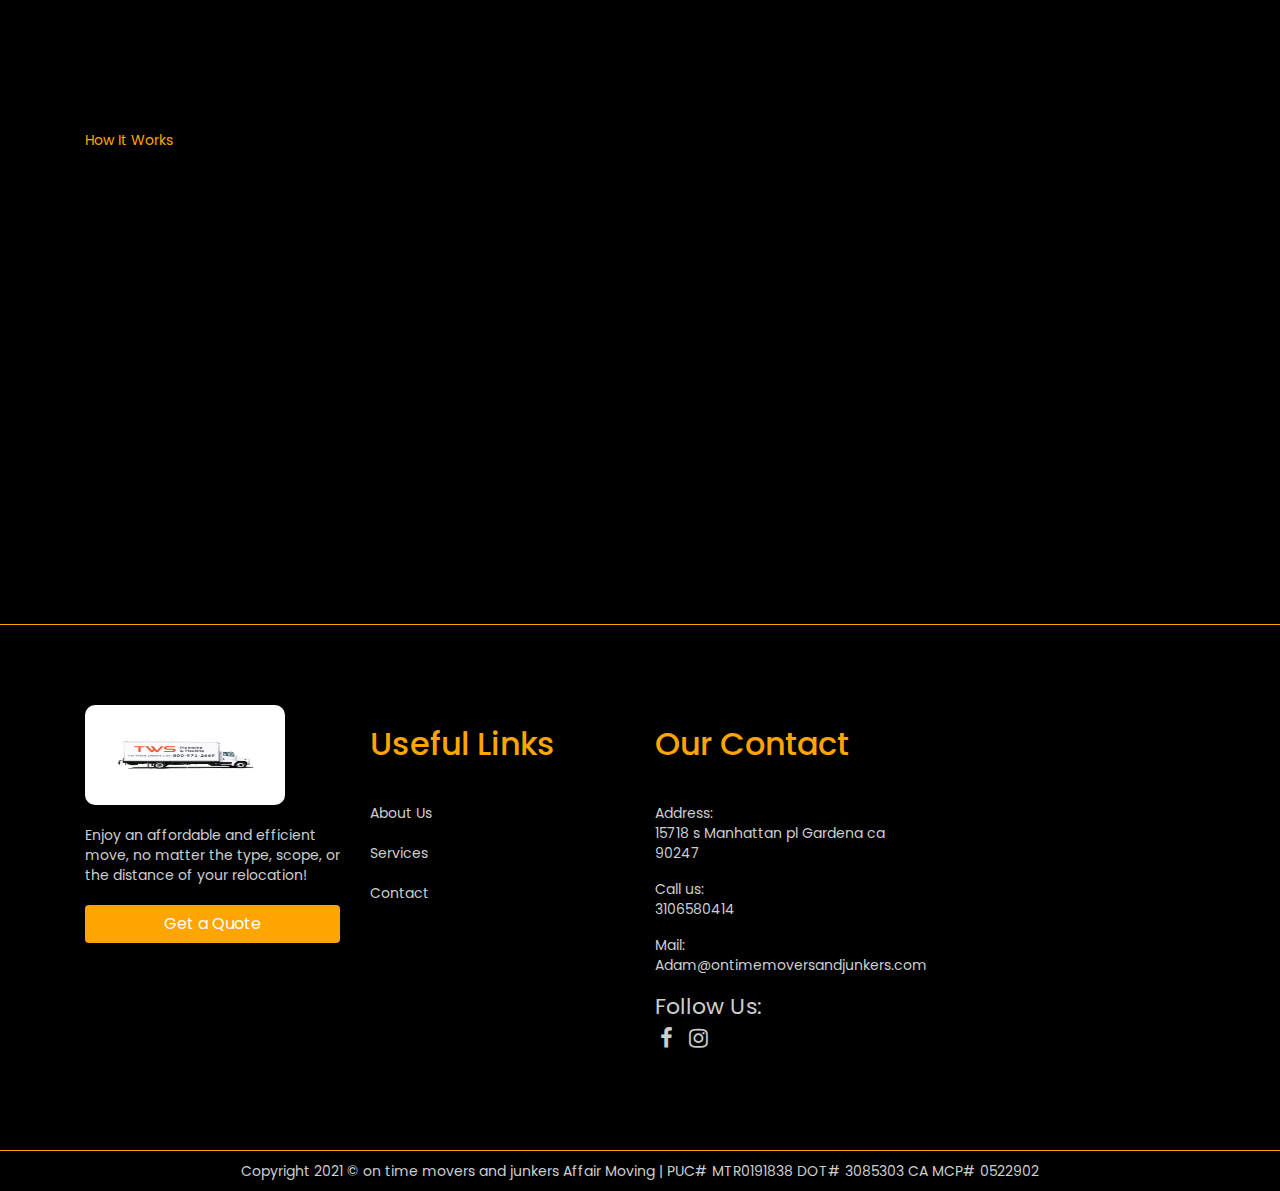
<file: commercial.html>
<!DOCTYPE html>
<html lang="en">

<head>
  <meta charset="UTF-8">
  <meta name="viewport" content="width=device-width, initial-scale=1.0">
  <title>Commericial</title>

  <link href="https://unpkg.com/aos@2.3.1/dist/aos.css" rel="stylesheet">
  <link rel="stylesheet" href="./css/font-awesome.min.css">
  <link rel="stylesheet" href="./css/bootstrap.min.css">
  <link rel="stylesheet" href="./css/about-us.css">
  <link rel="stylesheet" href="./css/global.css">
</head>

<body>

  <!-- Start Top Bar -->
  <div class="top-bar">
    <div class="container">
      <div class="row">
        <div class="col-lg-6 media-hide"></div>
        <div class="col-lg-6 co-md-12">
          <div class="widjet-top-bar">
            <div class="row text-right">
              <div class="col-md-4 ">
                <span><i class="fa fa-phone" aria-hidden="true"></i></span>
                <a href="tel:+3106580414"> 3106580414</a>
              </div>
              <div class="col-md-8">
                <span><i class="fa fa-envelope" aria-hidden="true"></i></span>
                <a href="mailto:Adam@ontimemoversandjunkers.com"> Adam@ontimemoversandjunkers.com</a>
              </div>
            </div>
          </div>
        </div>
      </div>
    </div>
  </div>
  <!-- End Top Bar -->

  <!-- Start Navbar  -->
  <nav class="navbar navbar-expand-lg navbar-dark">
    <div class="container">
      <a class="navbar-brand" href="./index.html">
        <img class="img-fluid" width="100px" height="100px" src="./images/logo/index.jpeg" alt="">
      </a>
      <button class="navbar-toggler" type="button" data-toggle="collapse" data-target="#navbarSupportedContent"
        aria-controls="navbarSupportedContent" aria-expanded="false" aria-label="Toggle navigation">
        <span class="navbar-toggler-icon"></span>
      </button>

      <div class="collapse navbar-collapse" id="navbarSupportedContent">
        <ul class="navbar-nav ml-auto">
          <li class="nav-item">
            <a class="nav-link" href="./index.html">Home </a>
          </li>
          <li class="nav-item dropdown active">
            <a class="nav-link dropdown-toggle" href="./about-us.html" id="navbarDropdown">
              About Us
            </a>
            <div class="dropdown-menu" aria-labelledby="navbarDropdown">
              <a class="dropdown-item" href="./testimonials.html">Testimonials</a>
            </div>
          </li>
          <li class="nav-item dropdown ">
            <a class="nav-link dropdown-toggle" href="./services.html" id="navbarDropdown">
              Services
            </a>
            <div class="dropdown-menu" aria-labelledby="navbarDropdown">
              <a class="dropdown-item" href="./commercial.html">Commercial Movers</a>
              <a class="dropdown-item" href="#">Residential Movers</a>
              <a class="dropdown-item" href="#">Last Minute Movers</a>
              <a class="dropdown-item" href="#">Local Movers</a>
              <a class="dropdown-item" href="#">Long Distance Movers</a>
              <a class="dropdown-item" href="#">Loading and Unloading Services</a>
            </div>
          </li>
          <li class="nav-item">
            <a class="nav-link" href="./contact-us.html">Contact</a>
          </li>
          <li class="nav-item">
            <a class="nav-link"style="color: orange !important;" href="#" data-toggle="modal" data-target="#get-quote">Get Quote</a>
          </li>
        </ul>
      </div>
    </div>
  </nav>
  <!-- End Navbar -->

  <!-- Start BreadCrumb -->
  <nav class="breadcrumbs" aria-label="breadcrumb">
    <div class="container">
      <ol class="breadcrumb">
        <li class="breadcrumb-item"><a href="./index.html">Home</a></li>
        <li class="breadcrumb-item " aria-current="page"><a href="./services.html">Services</a></li>
        <li class="breadcrumb-item active" aria-current="page">Commercial</li>
      </ol>
    </div>
  </nav>
  <!-- End BreadCrumb -->


  <!-- Start Head-pages -->
  <div class="head-pages"
    style="background: url(./images/commercial/services_commercial_movers_image.jpeg) no-repeat center ;background-size: cover;height: 350px;">
    <div class="container">
      <div class="content-head">
        <h2 class="head-page-title">Commercial Movers </h2>

      </div>
    </div>

  </div>
  <!-- End Head-pages -->
  <!-- Start Form Storge -->
  <div class="form-storge" data-aos="fade-up" data-aos-easing="ease-in-out">
    <h3 class="storge-title text-center">Request a FREE Estimate Today!</h3>
    <hr>

    <!-- Start Main Form  -->
    <div class="main-form">
      <form action="">
        <div class="row">
          <div class="col-md-3">
            <label for="name-from">Fisrt Name</label>
            <input type="text" name="name-from" id="" placeholder="Fisrt Name">
          </div>
          <div class="col-md-3">
            <label for="last-from">Last Name</label>
            <input type="text" name="last-from" id="" placeholder="Last Name">
          </div>
          <div class="col-md-3">
            <label for="m-from">Moving From</label>
            <input type="text" name="m-from" id="" placeholder="Streat / Address">
          </div>
          <div class="col-md-3">
            <label for="m-to">
              Moving To </label>
            <input type="text" name="m-to" id="" placeholder="Streat / Address">
          </div>
          <div class="col-md-3">
            <label for="m-date">
              Expected Date Of Move</label>
            <input type="date" name="m-date" id="" placeholder="Streat / Address">
          </div>
          <div class="col-md-3">
            <label for="m-date">
              Email Address</label>
            <input type="email" name="m-date" id="" placeholder="Your Email">
          </div>
          <div class="col-md-3">
            <label for="m-messge">
              Phone </label>
            <input type="text" name="m-phone" id="" placeholder="Your Phone">
            <!-- <textarea name="" id="" placeholder="Message"></textarea> -->
          </div>
        </div>
        <div>
          <button class="btn btn-head-form">Online Quote</button>
        </div>
      </form>
    </div>
    <!-- ENd Main Form  -->

  </div>
  <!-- End Form Storge -->

  <!-- Start Wrapping Content -->
  <div class="wrapping-content">
    <div class="container">
      <div class="row">
        <div class="col-md-8">
          <div class="main-body-content">
            <h3 class="title">Get in touch with us today!</h3>
            <img data-aos="fade-right" data-aos-easing="ease-in-out" class="img-fluid"
              src="./images/about-us/moving-homes-removals-company.jpg" alt="">
            <h6 class="text-center capture">Looking for professional commercial movers Orange County? We have a solution for you!</h6>
            <div data-aos="fade-up" data-aos-easing="ease-in-out">
              <p>
                Need help with moving your business anywhere in South California? From medical complexes to high rise office buildings and moving of office items, our professional commercial movers Orange County will always keep your business functioning while moving your items. No matter if you’re even moving at the last minute, we will know how to make your relocation go as smoothly as possible. We know how important your business is for you, so we’ll do our best to help you out. Call us today for any questions you may have.
              </p>
              <p>
                Lorem ipsum dolor sit amet consectetur adipisicing elit. Sapiente iusto ut ipsam dolore inventore
                voluptatum incidunt amet recusandae consequatur nisi, deserunt totam non excepturi earum dolorem dolor
                placeat. Quas, sint.
              </p>
            </div>
          </div>
        </div>
        <div class="col-md-4">
          <div class="sidebar">
            <h3 class="title-sidebar">Services</h3>

            <ul class="list-unstyled links-sidebar">
              <li><a href="#">Commercial Movers</a></li>
              <li><a href="#">Residential Movers</a></li>
              <li><a href="#">Last Minute Movers</a></li>
              <li><a href="#">Local Movers</a></li>
              <li><a href="#">Long Distance Movers</a></li>
              <li><a href="#">Loading and Unloading Services</a></li>
            </ul>


            <div class="testimonial-summery">
              <h3 class="title-sidebar">Testimonials</h3>
              <p>on time movers and junkers Affair Moving team actually cares about each individual customer they service. Our move was
                smooth, and all our belongings were transferred professionally and with care.</p>
            </div>
          </div>
        </div>
      </div>
    </div>
  </div>
  <!-- End Wrapping Content -->

  <!-- Start Section How It works -->
  <div class="how-work">
    <div class="container">
      <p class="mini-title">How It Works</p>
      <h2 class="main-title" data-aos="fade-right" data-aos-easing="ease-in-out">Your Moving Process</h2>
      <div class="row">
        <div class="col-md-4">
          <div class="works-blog" data-aos="fade-up" data-aos-easing="ease-in-out">
            <img class="img-fluid" src="./images/how-work/1-1.png" alt="">
            <h3>Contact Us</h3>
            <p>Get in touch with us: give us a call, e-mail us, or fill in a free, non-obligatory moving estimate on our
              website.</p>
          </div>
        </div>
        <div class="col-md-4">
          <div class="works-blog" data-aos="fade-up" data-aos-easing="ease-in-out">
            <img class="img-fluid" src="./images/how-work/2-1.png" alt="">
            <h3>Tell us about your moving needs</h3>
            <p>Let us know about the type of your move, its particularities, and the distance involved.</p>
          </div>
        </div>
        <div class="col-md-4">
          <div class="works-blog" data-aos="fade-up" data-aos-easing="ease-in-out">
            <img class="img-fluid" src="./images/how-work/3-1.png" alt="">
            <h3>Enjoy a safe, stress-free move</h3>
            <p>Sit back and enjoy your moving process while our reliable moving team tackles the challenges of your
              move.</p>
          </div>
        </div>
      </div>
    </div>
  </div>
  <!-- End Section How It works -->

  <!-- Start Footer -->
  <div class="footer">
    <div class="container">
      <div class="row">
        <div class="col-md-3">
          <div class="logo-footer">
            <img class="img-fluid" src="./images/logo/index.jpeg" alt="">
          </div>
          <div class="summery-footer">
            <p>Enjoy an affordable and efficient move, no matter the type, scope, or the distance of your relocation!</p>
          </div>
          <div class="btn-footer">
            <a href="#" class="get-quote-f btn" data-toggle="modal" data-target="#get-quote">Get a Quote</a>
          </div>
        </div>

        <!-- Start Useful links -->
        <div class="col-md-3">
          <div class="usful-links">
            <h2 class="head-footer">Useful Links</h2>
            <ul class="list-unstyled">
              <li><a href="./about-us.html">About Us</a></li>
              <li><a href="services.html">Services</a></li>
              <li><a href="./contact-us.html">Contact</a></li>
            </ul>
          </div>
        </div>
        <!-- End Useful links -->

        <!-- Start Our Contact -->
        <div class="col-md-3">
          <div class="our-contact">
            <h2 class="head-footer">Our Contact</h2>
            <div class="address-footer">
              <span>Address:</span>
              <p>15718 s Manhattan pl
                Gardena ca 90247</p>
            </div>
            <div class="calls-footer">
              <span>Call us:</span>
              <p><a href="sms:0201012370014">3106580414</a></p>
            </div>
            <div class="mail-footer">
              <span>Mail:</span>
              <p><a href="mailTo:Adam@ontimemoversandjunkers.com">Adam@ontimemoversandjunkers.com</a></p>
            </div>
            <div class="follow-footer">
              <span>Follow Us:</span>
              <p><a href="#">
                  <span class="fa fa-facebook"></span>
                </a>
                <a href="#"><span class="fa fa-instagram"></span></a>
              </p>
            </div>
          </div>
        </div>
        <!-- End Our Contact -->

        <!-- Start Our Map -->
        <div class="col-md-3">
          <div class="map-footer">
            <a href="#">
              <iframe
                src="https://www.google.com/maps/embed?pb=!1m26!1m12!1m3!1d13904.04623033552!2d30.859884973496964!3d29.39921796394377!2m3!1f0!2f0!3f0!3m2!1i1024!2i768!4f13.1!4m11!3e6!4m3!3m2!1d29.3934638!2d30.8677723!4m5!1s0x1459773abf5f1a99%3A0xa0582ef953031f28!2z2LTYsdmD2Kkg2KfZhNij2YfYsdin2YUg2YTZhNiq2KzYp9ix2Ycg2YjYp9mE2KrZiNiy2YrYuSDZiNin2YTYqtmI2YPZitmE2KfYqiDYp9mE2KrYrNin2LHZitip!3m2!1d29.390962499999997!2d30.8710131!5e0!3m2!1sen!2seg!4v1611556887513!5m2!1sen!2seg"
                width="600" height="450" frameborder="0" style="border:0;" allowfullscreen="" aria-hidden="false"
                tabindex="0"></iframe>
            </a>
          </div>
        </div>

        <!-- End Our Map -->
      </div>
    </div>
  </div>
  <!-- End Footer -->

  <!-- Start Copy Rights -->
  <div class="copy-rights text-center">
    <p>Copyright 2021 © on time movers and junkers Affair Moving | PUC# MTR0191838 DOT# 3085303 CA MCP# 0522902</p>
  </div>
  <!-- End Copy Rights -->

  <!-- Modal -->
  <div class="modal fade" id="get-quote" tabindex="-1" role="dialog" aria-labelledby="get-quoteTitle"
    aria-hidden="true">
    <div class="modal-dialog modal-dialog-centered" role="document">
      <div class="modal-content">
        <div class="modal-body">
          <!-- Start Form Storge -->
          <div class="form-storge">
            <h3 class="storge-title text-center">Ready to get Moveing?
              get your free quote</h3>
            <hr>

            <!-- Start Main Form  -->
            <div class="main-form">
              <div class="row text-primary" style="font-size: 20px;">
                <div class="col-md-4 text-center">
                  <p><span class="fa fa-phone"></span></p>
                  <a href="sms:0201012370014">Call:01012370014</a>
                </div>
                <div class="col-md-4 text-center">
                  <p><span class="fa fa-comment"></span></p>
                  <a href="sms:0201012370014">text:052012370014</a>
                </div>
                <div class="col-md-4 text-center">
                  <p><span class="fa fa-list"></span></p>
                  <a href="sms:0201012370014">Online Quote</a>
                </div>
              </div>
            </div>
            <!-- ENd Main Form  -->
          </div>
          <!-- End Form Storge -->
        </div>
      </div>
    </div>
  </div>
  <!-- End Modal -->

  <script src="./js/jquery-3.4.0.min.js"></script>
  <script src="./js/bootstrap.bundle.min.js"></script>
  <script src="https://unpkg.com/aos@2.3.1/dist/aos.js"></script>
  <script src="./js/app.js"></script>
</body>

</html>
</file>
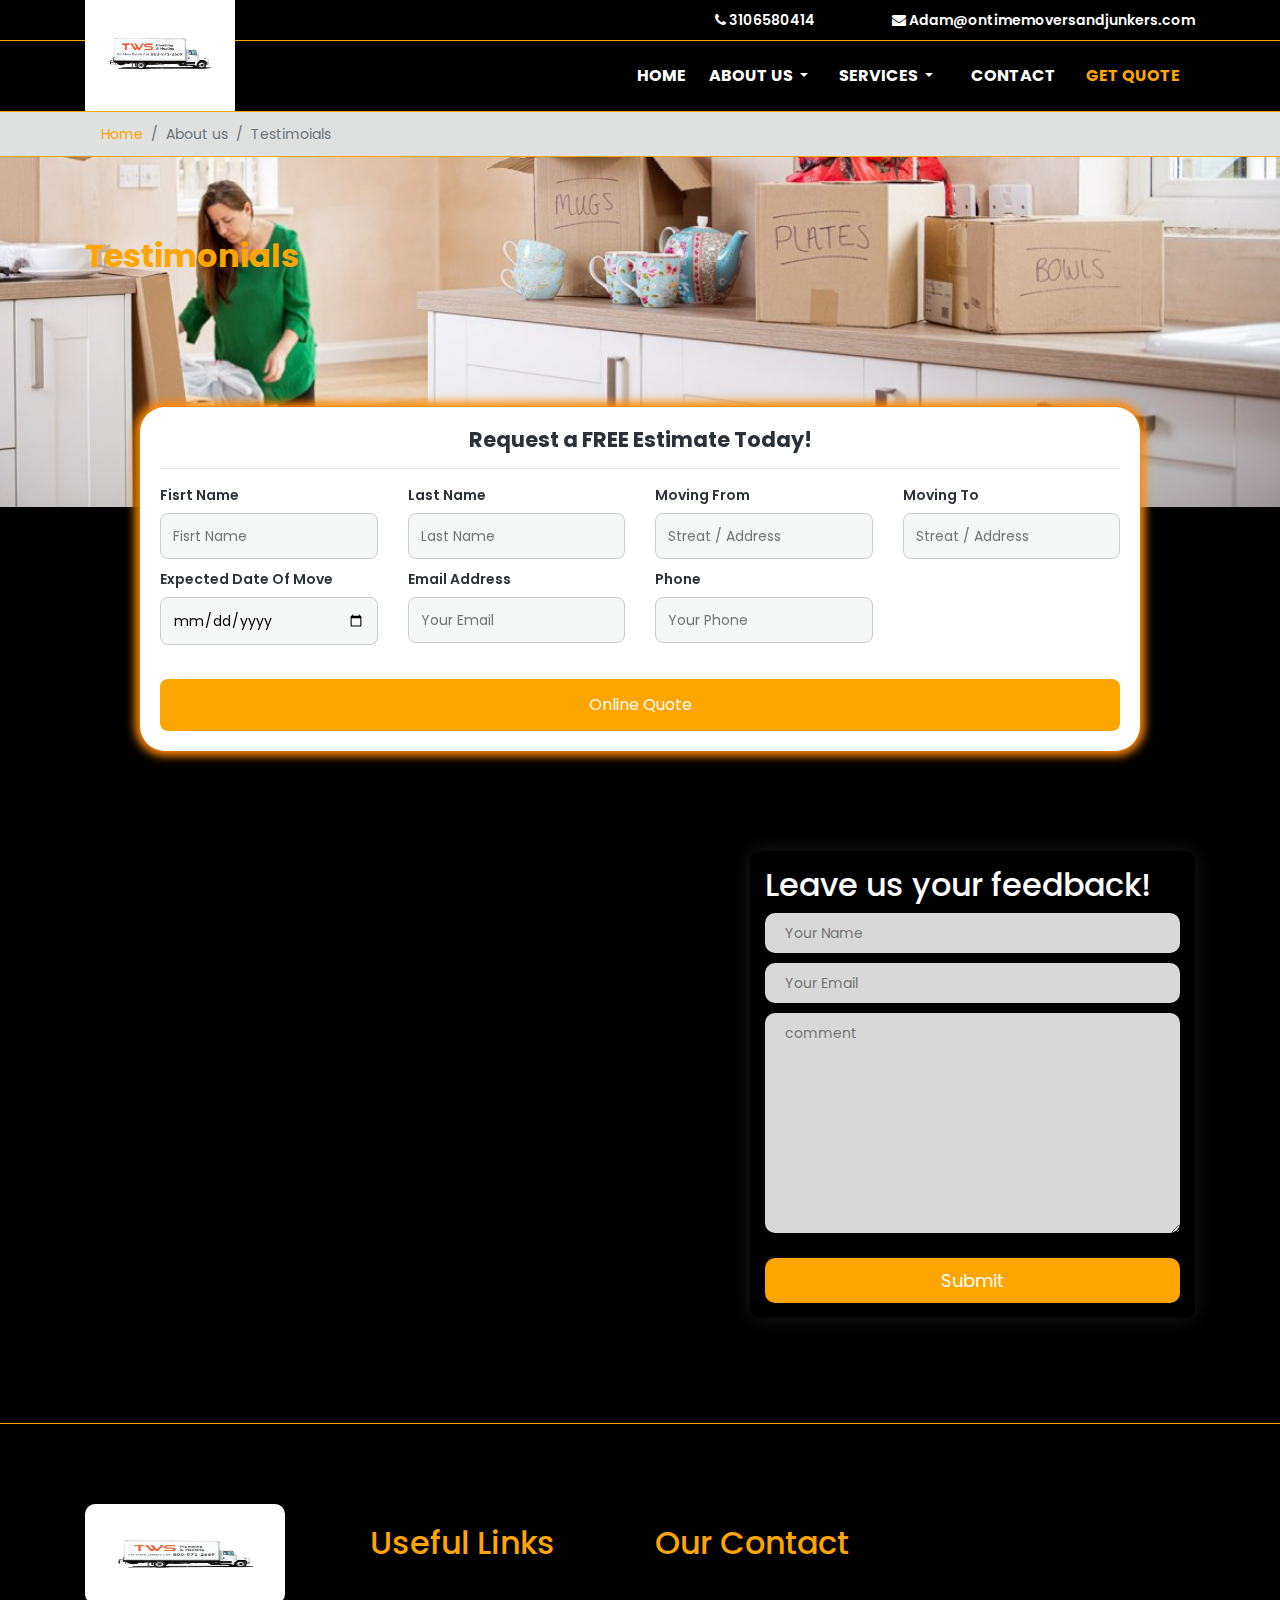
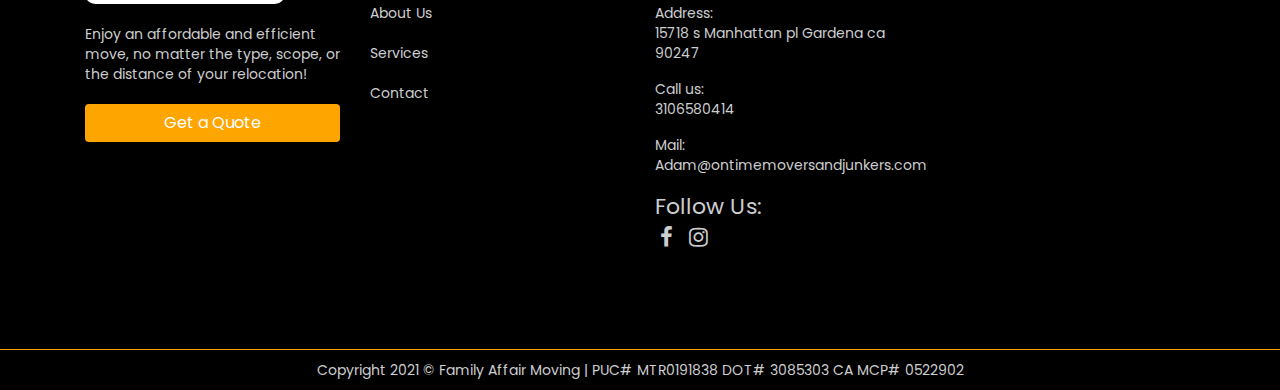
<file: testimonials.html>
<!DOCTYPE html>
<html lang="en">

<head>
  <meta charset="UTF-8">
  <meta name="viewport" content="width=device-width, initial-scale=1.0">
  <title>Services</title>

  <link href="https://unpkg.com/aos@2.3.1/dist/aos.css" rel="stylesheet">
  <link rel="stylesheet" href="./css/font-awesome.min.css">
  <link rel="stylesheet" href="./css/bootstrap.min.css">
  <link rel="stylesheet" href="./css/testimonials.css">
  <link rel="stylesheet" href="./css/global.css">
</head>

<body>

  <!-- Start Top Bar -->
  <div class="top-bar">
    <div class="container">
      <div class="row">
        <div class="col-lg-6 media-hide"></div>
        <div class="col-lg-6 co-md-12">
          <div class="widjet-top-bar">
            <div class="row text-right">
              <div class="col-md-4 ">
                <span><i class="fa fa-phone" aria-hidden="true"></i></span>
                <a href="tel:+3106580414"> 3106580414</a>
              </div>
              <div class="col-md-8">
                <span><i class="fa fa-envelope" aria-hidden="true"></i></span>
                <a href="mailto:Adam@ontimemoversandjunkers.com"> Adam@ontimemoversandjunkers.com</a>
              </div>
            </div>
          </div>
        </div>
      </div>
    </div>
  </div>
  <!-- End Top Bar -->

  <!-- Start Navbar  -->
  <nav class="navbar navbar-expand-lg navbar-dark">
    <div class="container">
      <a class="navbar-brand" href="./index.html">
        <img class="img-fluid" width="100px" height="100px" src="./images/logo/index.jpeg" alt="">
      </a>
      <button class="navbar-toggler" type="button" data-toggle="collapse" data-target="#navbarSupportedContent"
        aria-controls="navbarSupportedContent" aria-expanded="false" aria-label="Toggle navigation">
        <span class="navbar-toggler-icon"></span>
      </button>

      <div class="collapse navbar-collapse" id="navbarSupportedContent">
        <ul class="navbar-nav ml-auto">
          <li class="nav-item">
            <a class="nav-link" href="./index.html">Home </a>
          </li>
          <li class="nav-item dropdown active">
            <a class="nav-link dropdown-toggle" href="./about-us.html" id="navbarDropdown">
              About Us
            </a>
            <div class="dropdown-menu" aria-labelledby="navbarDropdown">
              <a class="dropdown-item" href="./testimonials.html">Testimonials</a>
            </div>
          </li>
          <li class="nav-item dropdown ">
            <a class="nav-link dropdown-toggle" href="./services.html" id="navbarDropdown">
              Services
            </a>
            <div class="dropdown-menu" aria-labelledby="navbarDropdown">
              <a class="dropdown-item" href="./commercial.html">Commercial Movers</a>
              <a class="dropdown-item" href="#">Residential Movers</a>
              <a class="dropdown-item" href="#">Last Minute Movers</a>
              <a class="dropdown-item" href="#">Local Movers</a>
              <a class="dropdown-item" href="#">Long Distance Movers</a>
              <a class="dropdown-item" href="#">Loading and Unloading Services</a>
            </div>
          </li>
          <li class="nav-item">
            <a class="nav-link" href="./contact-us.html">Contact</a>
          </li>
          <li class="nav-item">
            <a class="nav-link" style="color: orange !important;" href="#" data-toggle="modal"
              data-target="#get-quote">Get Quote</a>
          </li>
        </ul>
      </div>
    </div>
  </nav>
  <!-- End Navbar -->

  <!-- Start BreadCrumb -->
  <nav class="breadcrumbs" aria-label="breadcrumb">
    <div class="container">
      <ol class="breadcrumb">
        <li class="breadcrumb-item"><a href="./index.html">Home</a></li>
        <li class="breadcrumb-item active" aria-current="page"><a href="./about-us.html">About us</a></li>
        <li class="breadcrumb-item active" aria-current="page">Testimoials</li>
      </ol>
    </div>
  </nav>
  <!-- End BreadCrumb -->


  <!-- Start Head-pages -->
  <div class="head-pages"
    style="background: url(./images/testimonials/moving-home-30-8.jpg) no-repeat center ;background-size: cover;height: 350px;">
    <div class="container">
      <div class="content-head">
        <h2 class="head-page-title">Testimonials</h2>

      </div>
    </div>

  </div>
  <!-- End Head-pages -->

  <!-- Start Form Storge -->
  <div class="form-storge" data-aos="fade-up" data-aos-easing="ease-in-out">
    <h3 class="storge-title text-center">Request a FREE Estimate Today!</h3>
    <hr>

    <!-- Start Main Form  -->
    <div class="main-form">
      <form action="">
        <div class="row">
          <div class="col-md-3">
            <label for="name-from">Fisrt Name</label>
            <input type="text" name="name-from" id="" placeholder="Fisrt Name">
          </div>
          <div class="col-md-3">
            <label for="last-from">Last Name</label>
            <input type="text" name="last-from" id="" placeholder="Last Name">
          </div>
          <div class="col-md-3">
            <label for="m-from">Moving From</label>
            <input type="text" name="m-from" id="" placeholder="Streat / Address">
          </div>
          <div class="col-md-3">
            <label for="m-to">
              Moving To </label>
            <input type="text" name="m-to" id="" placeholder="Streat / Address">
          </div>
          <div class="col-md-3">
            <label for="m-date">
              Expected Date Of Move</label>
            <input type="date" name="m-date" id="" placeholder="Streat / Address">
          </div>
          <div class="col-md-3">
            <label for="m-date">
              Email Address</label>
            <input type="email" name="m-date" id="" placeholder="Your Email">
          </div>
          <div class="col-md-3">
            <label for="m-messge">
              Phone </label>
            <input type="text" name="m-phone" id="" placeholder="Your Phone">
            <!-- <textarea name="" id="" placeholder="Message"></textarea> -->
          </div>
        </div>
        <div>
          <button class="btn btn-head-form">Online Quote</button>
        </div>
      </form>
    </div>
    <!-- ENd Main Form  -->

  </div>
  <!-- End Form Storge -->

  <!-- Start Wrapping Content -->
  <div class="testimonials-content">
    <div class="container">
      <div class="row">
        <div class="col-md-7">
          <div class="media" data-aos="fade-up" data-aos-easing="ease-in-out">
            <div class="img-media">
              <img class="mr-3 img-fluid" style="width: 100px; border-radius: 10px; height: 100px;"
                src="./images/testimonials/Taryn-Morgan_0.jpeg" alt="Generic placeholder image">
            </div>
            <div class="media-body">
              <span class="name">Name Personal</span>
              <p class="the-date">2020-1-29</p>
              <h5 class="mt-0">Media heading</h5>
              <p>Lorem, ipsum dolor sit amet consectetur adipisicing elit. Soluta dolorum, neque deleniti deserunt
                laborum architecto doloremque aliquam reiciendis corrupti id possimus labore illum facere iste odio unde
                beatae ullam at?</p>
            </div>
          </div>

          <div class="media" data-aos="fade-up" data-aos-easing="ease-in-out">
            <div class="img-media">
              <img class="mr-3 img-fluid" style="width: 100px; border-radius: 10px; height: 100px;"
                src="./images/testimonials/Taryn-Morgan_0.jpeg" alt="Generic placeholder image">
            </div>
            <div class="media-body">
              <span class="name">Name Personal</span>
              <p class="the-date">2020-1-29</p>
              <h5 class="mt-0">Media heading</h5>
              <p>Lorem, ipsum dolor sit amet consectetur adipisicing elit. Soluta dolorum, neque deleniti deserunt
                laborum architecto doloremque aliquam reiciendis corrupti id possimus labore illum facere iste odio unde
                beatae ullam at?</p>
            </div>
          </div>
        </div>
        <div class="col-md-5">
          <div class="feedback">
            <form action="" class="form-feedback">
              <h2>Leave us your feedback!</h2>

              <input type="text" name="" id="" placeholder="Your Name">
              <input type="email" name="" id="" placeholder="Your Email">
              <textarea name="" id="" cols="30" rows="10" class="comment" placeholder="comment"></textarea>

              <!-- <div class="rating">
                Rating :
                <span class="fa fa-star checked"></span>
                <span class="fa fa-star checked"></span>
                <span class="fa fa-star checked"></span>
                <span class="fa fa-star"></span>
                <span class="fa fa-star"></span>
              </div> -->

              <button class="btn-feedback">Submit</button>
            </form>
          </div>
        </div>
      </div>
    </div>
  </div>
  <!-- End Wrapping Content -->


  <!-- Start Footer -->
  <div class="footer">
    <div class="container">
      <div class="row">
        <div class="col-md-3">
          <div class="logo-footer">
            <img class="img-fluid" src="./images/logo/index.jpeg" alt="">
          </div>
          <div class="summery-footer">
            <p>Enjoy an affordable and efficient move, no matter the type, scope, or the distance of your relocation!</p>
          </div>
          <div class="btn-footer">
            <a href="#" class="get-quote-f btn" data-toggle="modal" data-target="#get-quote">Get a Quote</a>
          </div>
        </div>

        <!-- Start Useful links -->
        <div class="col-md-3">
          <div class="usful-links">
            <h2 class="head-footer">Useful Links</h2>
            <ul class="list-unstyled">
              <li><a href="./about-us.html">About Us</a></li>
              <li><a href="services.html">Services</a></li>
              <li><a href="./contact-us.html">Contact</a></li>
            </ul>
          </div>
        </div>
        <!-- End Useful links -->

        <!-- Start Our Contact -->
        <div class="col-md-3">
          <div class="our-contact">
            <h2 class="head-footer">Our Contact</h2>
            <div class="address-footer">
              <span>Address:</span>
              <p>15718 s Manhattan pl
                Gardena ca 90247</p>
            </div>
            <div class="calls-footer">
              <span>Call us:</span>
              <p><a href="sms:0201012370014">3106580414</a></p>
            </div>
            <div class="mail-footer">
              <span>Mail:</span>
              <p><a href="mailTo:Adam@ontimemoversandjunkers.com">Adam@ontimemoversandjunkers.com</a></p>
            </div>
            <div class="follow-footer">
              <span>Follow Us:</span>
              <p><a href="#">
                  <span class="fa fa-facebook"></span>
                </a>
                <a href="#"><span class="fa fa-instagram"></span></a>
              </p>
            </div>
          </div>
        </div>
        <!-- End Our Contact -->

        <!-- Start Our Map -->
        <div class="col-md-3">
          <div class="map-footer">
            <a href="#">
              <iframe
                src="https://www.google.com/maps/embed?pb=!1m26!1m12!1m3!1d13904.04623033552!2d30.859884973496964!3d29.39921796394377!2m3!1f0!2f0!3f0!3m2!1i1024!2i768!4f13.1!4m11!3e6!4m3!3m2!1d29.3934638!2d30.8677723!4m5!1s0x1459773abf5f1a99%3A0xa0582ef953031f28!2z2LTYsdmD2Kkg2KfZhNij2YfYsdin2YUg2YTZhNiq2KzYp9ix2Ycg2YjYp9mE2KrZiNiy2YrYuSDZiNin2YTYqtmI2YPZitmE2KfYqiDYp9mE2KrYrNin2LHZitip!3m2!1d29.390962499999997!2d30.8710131!5e0!3m2!1sen!2seg!4v1611556887513!5m2!1sen!2seg"
                width="600" height="450" frameborder="0" style="border:0;" allowfullscreen="" aria-hidden="false"
                tabindex="0"></iframe>
            </a>
          </div>
        </div>

        <!-- End Our Map -->
      </div>
    </div>
  </div>
  <!-- End Footer -->
  <!-- Start Copy Rights -->
  <div class="copy-rights text-center">
    <p>Copyright 2021 © Family Affair Moving | PUC# MTR0191838 DOT# 3085303 CA MCP# 0522902</p>
  </div>
  <!-- End Copy Rights -->


  <!-- Modal -->
  <div class="modal fade" id="get-quote" tabindex="-1" role="dialog" aria-labelledby="get-quoteTitle"
    aria-hidden="true">
    <div class="modal-dialog modal-dialog-centered" role="document">
      <div class="modal-content">
        <div class="modal-body">
          <!-- Start Form Storge -->
          <div class="form-storge">
            <h3 class="storge-title text-center" style="text-transform: uppercase;">Ready to get Moveing?
              get your free quote</h3>
            <hr>

            <!-- Start Main Form  -->
            <div class="main-form">
              <div class="row text-primary" style="font-size: 20px;">
                <div class="col-md-4 text-center">
                  <p><span class="fa fa-phone"></span></p>
                  <a href="tel:+3106580414">Call:3106580414</a>
                </div>
                <div class="col-md-4 text-center">
                  <p><span class="fa fa-comment"></span></p>
                  <a href="sms:3106580414">text:3106580414</a>
                </div>
                <div class="col-md-4 text-center">
                  <p><span class="fa fa-list"></span></p>
                  <a href="sms:3106580414">Online Quote</a>
                </div>
              </div>
            </div>
            <!-- ENd Main Form  -->

          </div>
          <!-- End Form Storge -->
        </div>
      </div>
    </div>
  </div>
  <!-- End Modal -->

  <script src="./js/jquery-3.4.0.min.js"></script>
  <script src="./js/bootstrap.bundle.min.js"></script>
  <script src="https://unpkg.com/aos@2.3.1/dist/aos.js"></script>
  <script src="./js/app.js"></script>
</body>

</html>
</file>
<file: css/style.css>
.main-header {
  background: url('../images/bgimg/hero-jpg-1.jpeg') no-repeat center;
  background-size: cover;
  height: 100%;
  padding: 100px 0;

}

.header-blog h1 {
  font-size: 49px;
  color: var(--main-color);
  font-weight: 700;
  margin-top: 0px;
}

.header-blog p {
  font-size: 20px;
  line-height: 30px;
  color: #ffffff;
  font-weight: 400;
  margin: 30px 0px;
}

.header-form {
  border: 15px solid rgba(230, 216, 216, 0.4) !important;
  border-radius: 40px;

}

.header-form form {
  padding: 20px 35px 35px 35px;
  border-radius: 25px;
  background-color: var(--main-color);
}

.header-form form p {
  font-size: 21px;
  color: #fff;
  font-weight: 700;
  text-align: center;
  padding: 0 0 30px;
  margin-bottom: 20px;
  border-bottom: 1px solid #fff;
}

.header-form form label {
  display: block;
}

.header-form form input {
  width: 100%;
  background: #f6f7f7;
  padding: 12px;
  border-radius: 8px !important;
  border: none;
  margin-bottom: 10px;
}

.header-form form textarea {
  height: 90px;
  width: 100%;
  border: none;
  border-radius: 8px !important;
  background: #f6f7f7;
  padding: 12px;
}

.btn-get-quote {
  margin: 20px 0;
  padding: 13px 5px;
  background: #0b0b0b;
  width: 100%;
  border-radius: 8px;
  outline: none;
  border: none;
  color: #fff;
  font-size: 16px;
}

/* Start Home Services */
.offer-serve {
  padding-top: 50px;
  padding-bottom: 50px;
  color: #fff;
}



.offer-blog img {
  border-radius: 10px;
  margin-bottom: 30px;
  height: 250px;
}

.offer-blog h3 {
  font-size: 20px;
  line-height: 27px;
  font-weight: 700;
}

.offer-blog p {
  color: #6e7681;
}

.offer-blog:hover {
  border: 2px solid var(--main-color);
}

.offer-blog:hover h3,
.offer-blog:hover span {
  color: var(--main-color);
} */

/* End Home Services */



/* Start Section WHy Choose Us */
.why-choose-us {
  padding: 80px 0;
}

.blog-choosing p {
  font-size: 15px;
  line-height: 27px;
  color: #5e6671;
  font-weight: 400;
  margin: 22px 0px;
}

.choosing-img img {
  border-radius: 10px;
}

/* End Section WHy Choose Us */

/* Start Section Ready To Start  */
.banner-section {
  padding: 80px 0;
}

.hold-banner {
  background: #fff;
  border-radius: 10px;
  width: 100%;
  padding: 40px 30px;
}

.hold-banner h3 {
  color: var(--main-color);
}

.banner-btn a {
  font-size: 17px;
  color: #ffffff;
  font-weight: 700;
  padding: 16px 45px;
  background: var(--main-color);
  margin-top: 10px;
  border-radius: 8px;
  display: inline-block;
}

/* End Section Ready To Start  */
</file>
<file: css/global.css>
@import url('https://fonts.googleapis.com/css2?family=Poppins:wght@500;700&display=swap');

:root {
  --bg-black: #000000;
  --box-white: #ffffff;
  --main-color: #FFA500;
}

* {
  margin: 0;
  padding: 0;
  box-sizing: border-box;
}

a,
a:hover,
a:focus {
  color: inherit;
  text-decoration: none;
}

body {
  font-family: 'Poppins', sans-serif;
  background-color: #000;
  font-size: 14px;
  line-height: 1.42857143;
  overflow-x: hidden;
}


/* Start globar Style */

.mini-title {
  color: var(--main-color);
}

.main-title {
  margin-bottom: 80px;
  color: #fff;
}

.border-section {
  max-width: 600px;
  height: 2px;
  background-color: #fff;
  margin: 50px auto;
}

.read-more {
  color: #fff;
  transition: all .4s ease-in-out;
}

.read-more:hover {
  color: var(--main-color);
}

.breadcrumbs {
  border-radius: 0;
  background-color: #dfe0e0;
  color: var(--main-color);
  border-bottom: 1px solid var(--main-color);
}

.breadcrumb {
  margin-bottom: 0 !important;
  background-color: inherit;
}

/* Form Storge */
.form-storge {
  max-width: 1000px;
  width: 100%;
  border-radius: 25px;
  padding: 20px;
  background-color: #fff;
  margin: auto;
  margin-top: -100px;
  box-shadow: 0 0 10px 5px  rgba(255, 136, 0, 1.9);
  /* border: 15px solid var(--main-color); */
}

.storge-title {
  font-size: 21px;
  color: #2b3139;
  font-weight: 700;
  text-align: center;
  margin: 0px;
}

.main-form label {
  font-size: 14px;
  color: #2b3139;
  font-weight: 600;
}

.main-form input {
  width: 100%;
  background: #f6f7f7;
  padding: 12px;
  border-radius: 8px !important;
  border: 1px solid #ccc;
  margin-bottom: 10px;
}

.main-form textarea {
  width: 100%;
  padding: 12px;
  height: 45px;
  border-radius: 8px !important;
  border: 1px solid #ccc;
  background: #f6f7f7;
}

.main-form .btn-head-form {
  background: var(--main-color);
  width: 100%;
  border-radius: 8px;
  text-align: center;
  color: #fff; 
  margin-top: 24px;
  padding: 13px 5px;
}

/* End Form Storge */
.head-pages {
  padding: 80px 0;
}

.head-page-title {
  color: var(--main-color);
  font-weight: bold;
}

.head-page-summery {
  color: #fff;
  width: 50%;
}

/* start sidebar */
.title-sidebar{
  color: var(--main-color);
}
.links-sidebar li {
  padding: 12px 0px;
  border-bottom: 1px solid #e0e1e3;
  color: #ccc;
}
.links-sidebar li a{
  transition: all .4s ease-in-out;
}
.links-sidebar li:hover a{
  margin-left:10px ;
  border-left: 3px solid var(--main-color);
  padding-left: 10px;
}
.testimonial-summery{
  border: 1px solid #ccc;
  border-radius: 10px;
  padding: 10px;
  box-shadow: 1px 0 8px rgba(255, 255, 255, 0.9);
  color: #5e6671;
  margin-top: 30px;
}

/* end sidebar */
/* Start Section How It Works */
.how-work {
  padding: 80px 0;
}

.works-blog img {
  max-width: 100%;
  background-color: #fff;
  padding: 0 0 0 20px;
  border-radius: 10px;
}

.works-blog h3 {
  font-size: 18px;
  color: #fff;
  font-weight: 600;
  margin-top: 30px;
  margin-bottom: 20px;
}

.works-blog p {
  font-size: 15px;
  line-height: 27px;
  color: #6e7681;
  font-weight: 400;
}

/* End Section How It Works */

/* Start Offer Blog */
.offer-blog {
  padding: 25px 25px 30px 25px;
  border-radius: 10px;
  border: 2px solid transparent;
  transition: all .4s ease-in-out;
  cursor: pointer;
}

.offer-blog img {
  border-radius: 10px;
  margin-bottom: 30px;
}

.offer-blog h3 {
  font-size: 20px;
  line-height: 27px;
  font-weight: 700;
}

.offer-blog p {
  color: #6e7681;
}

.offer-blog:hover {
  border: 2px solid var(--main-color);
}

.offer-blog:hover h3,
.offer-blog:hover span {
  color: var(--main-color);
}
/* End Offer Blog */

/* Start Modal Dailog */
.modal-dialog{
  max-width: 1000px !important;
}
.modal-content{
  background-color: transparent;
  border: none;
}
/* End Modal Dailog */


/* End Global Style **********************************/


/* Start Top bar */
.top-bar {
  border-bottom: 1px solid var(--main-color);
  color: #fff;
}

.widjet-top-bar {
  text-align: right;
  padding: 10px 0;
  font-weight: 600;
}

/* Start Navbr  */
.navbar {
  border-bottom: 1px solid var(--main-color);
  font-size: 16px;
  text-transform: uppercase;
  font-weight: bold;
  padding: 0 !important;
}

ul.nav li.dropdown:hover ul.dropdown-menu {
  display: block;
}

.navbar-brand {
  padding: 0 !important;
}

.navbar-brand img {
  margin: -45px 0 0;
  height: 115px;
  width: 150px;
}

.navbar-nav li a:not(.dropdown-item) {
  color: #fff !important;
  transition: all .4s ease-in-out;
}

.navbar-nav .nav-item {
  padding-right: 15px !important;
}

.navbar-nav .nav-link:last-child {
  padding-right: 0 !important;
  padding-left: 15px;
}

.navbar-nav li a:hover {
  color: var(--main-color) !important;
}

.dropdown-menu {
  top: 95%;
}

.dropdown-item {
  color: #000 !important;
  transition: all .4s ease-in-out;
}

.popup {
  color: var(--main-color) !important;
}

/* Start Media Query for header */
@media (max-width: 992px) {
  .media-hide {
    display: none;
  }

  .navbar-brand img {
    margin: -63px 0 0;
    height: 115px;
    width: 150px;
  }

  .navbar-nav .nav-link:last-child {
    padding-left: 0;
  }
}

/* End Media Query for headr */
/* End Navbr  */

/* Start Footer */
.footer {
  padding: 80px 0;
  border-top: 1px solid var(--main-color);
}

.logo-footer {
  margin-bottom: 20px;
}

.logo-footer img {
  width: 200px;
  height: 100px;
  border-radius: 10px;
}

.summery-footer {
  margin-bottom: 20px;
  color: #cdcecf;
}

.btn-footer .get-quote-f {
  width: 100%;
  display: block;
  background-color: var(--main-color);
  color: #fff;
}

.head-footer {
  color: var(--main-color);
  margin-bottom: 40px;
  margin-top: 20px;
}

.usful-links li {
  margin-bottom: 20px;
  color: #cdcecf;
}

.address-footer,
.calls-footer,
.mail-footer,
.follow-footer {
  color: #cdcecf;
}
.follow-footer{
  font-size: 22px;
}
.follow-footer p a{ 
  margin: 5px;
}
.follow-footer p a:hover .fa-facebook{
  transition: all .4s ease-in-out;
  color: #0456a3;
}
.follow-footer p a:hover .fa-instagram{
  transition: all .4s ease-in-out;
  color: #9b1919;
}
.map-footer {
  margin-top: 40px;
}

.map-footer iframe {
  width: 100%;
  height: 300px;
  border-radius: 10px;
}

/* End Footer */

/* Start CopyRight Footer */
.copy-rights {
  border-top: 1px solid var(--main-color);
  padding: 10px 0;
  color: #cdcecf;
}

.copy-rights p {
  margin: 0;
}

/* End Copy Right Footer */
</file>
<file: css/about-us.css>
.wrapping-content{
  margin-top: 100px;
}

.main-body-content .title{
  color: var(--main-color) ;
  margin-bottom: 20px;
}
.main-body-content img{
  border-radius: 10px;
}
.main-body-content .capture{
  color: #fff;
  text-transform: capitalize;
}
.main-body-content p{
  color: #83878b;
}

/* Start Side */
</file>
<file: css/testimonials.css>
.testimonials-content{
  margin: 100px 0;
}
.media{
  color: #fff;
  border: 1px solid #6e7681;
  padding: 10px;
  border-radius: 10px;
  margin-bottom: 30px;
}
.media .name{
  color: var(--main-color);
}

.media .the-date{
  color: #6e7681;
}
.checked {
  color: orange;
}
.feedback{
  /* border: 1px solid #fff; */
  padding: 15px;
  border-radius: 10px;
  color: #fff;
  box-shadow: 0 0 20px 0px rgba(255, 255, 255, 0.1);
}
.form-feedback input,.form-feedback textarea{
  margin-bottom: 10px;
  width: 100%;
  border: none;
  padding: 10px 20px;
  border-radius: 10px;
  background-color: #d8d8d8;
}

.btn-feedback{
  width: 100%;
  background-color: var(--main-color);
  padding: 10px;
  border: none;
  border-radius: 10px;
  color: #fff;
  font-size: 18px;
  margin-top: 10px;
}
</file>
